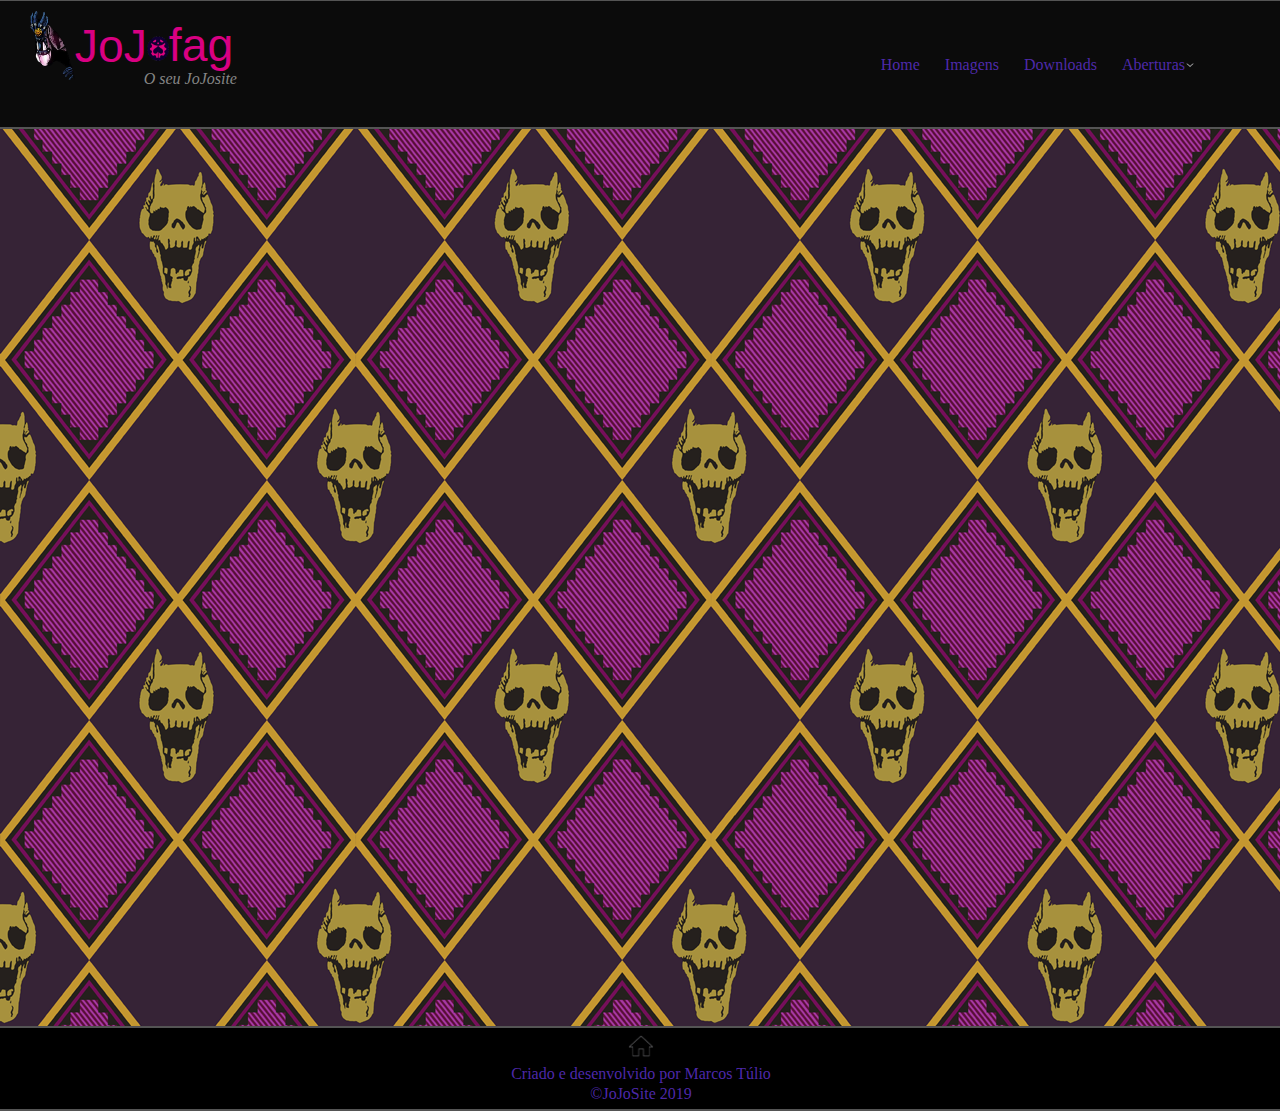
<file: index.html>
<!DOCTYPE html>
<html lang="pt-br">
  <head>
    <meta charset="utf-8">
    <title>JoJofag - O seu Jojosite</title>
    <link rel="stylesheet" href="estilo.css">
  </head>
  <body>
    <a name="home">s</a>
    <div id="menu">
      <img src="imagens/img3.png" id="logo">
      <span class="pa1">JoJ</span>
      <img src="imagens/img4.png" class="letra">
      <span class="rest">fag</span>
      <span class="cont">O seu JoJosite</span>
      <div id="link">
        <ul>
          <li><a class="bon" href="index.html">Home</a></li>
          <li><a class="bon" href="imagem.html">Imagens</a></li>
          <li><a class="bon" href="download.html">Downloads</a></li>
          <li><a class="bon" href="abertura.html">Aberturas<img src="imagens/seta.png" height="10px"/></a>
            <ul>
              <li><a href="season1&2.html">Season 1 & 2</a></li>
              <li><a href="season3.html">Season 3</a></li>
              <li><a href="season4.html">Season 4</a></li>
              <li><a href="season5.html">Season 5</a></li>
            </ul>
          </li>
        </ul>
      </div>
    </div>
    <div id="final3">
        <center><a href="#home"><img src="imagens/home.png" width="2%" /></a></center>
        <center>Criado e desenvolvido por Marcos Túlio</center>
        <center>©JoJoSite 2019</center>
    </div>
  </body>
</html>
</file>
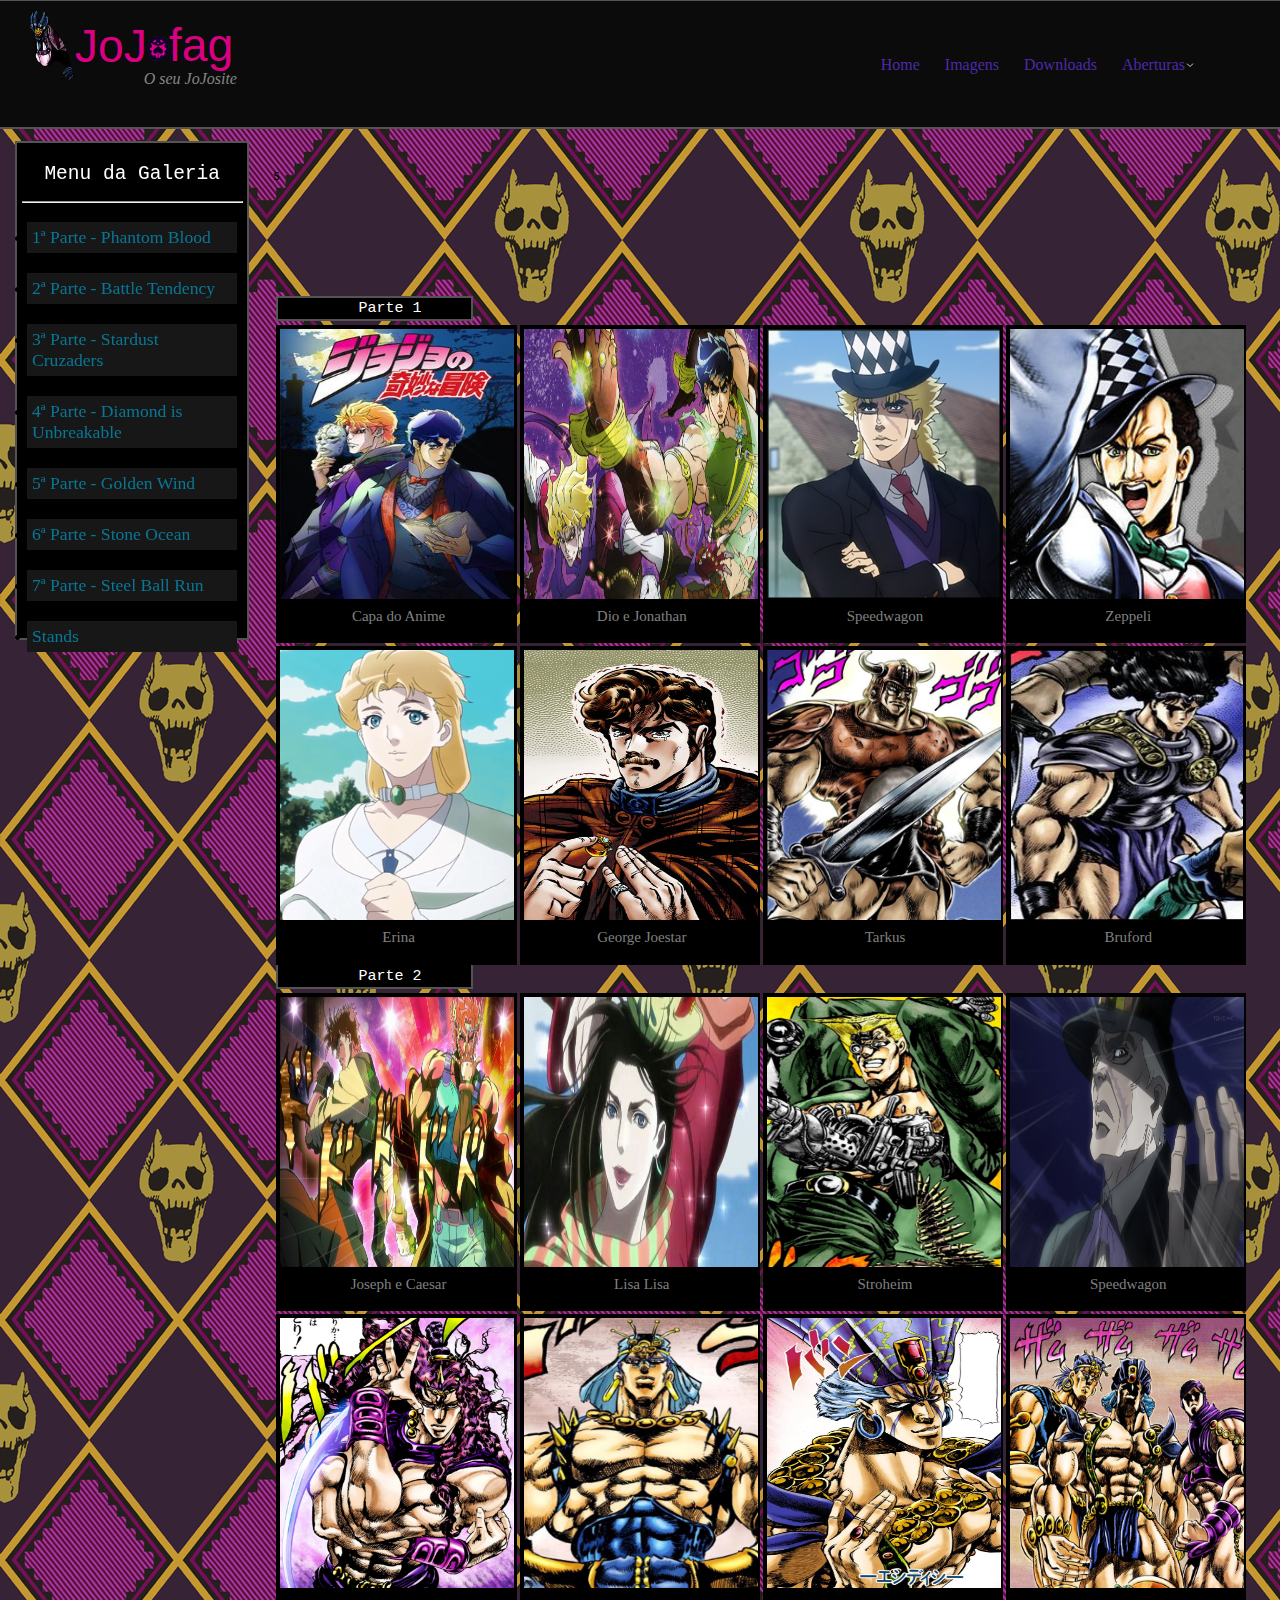
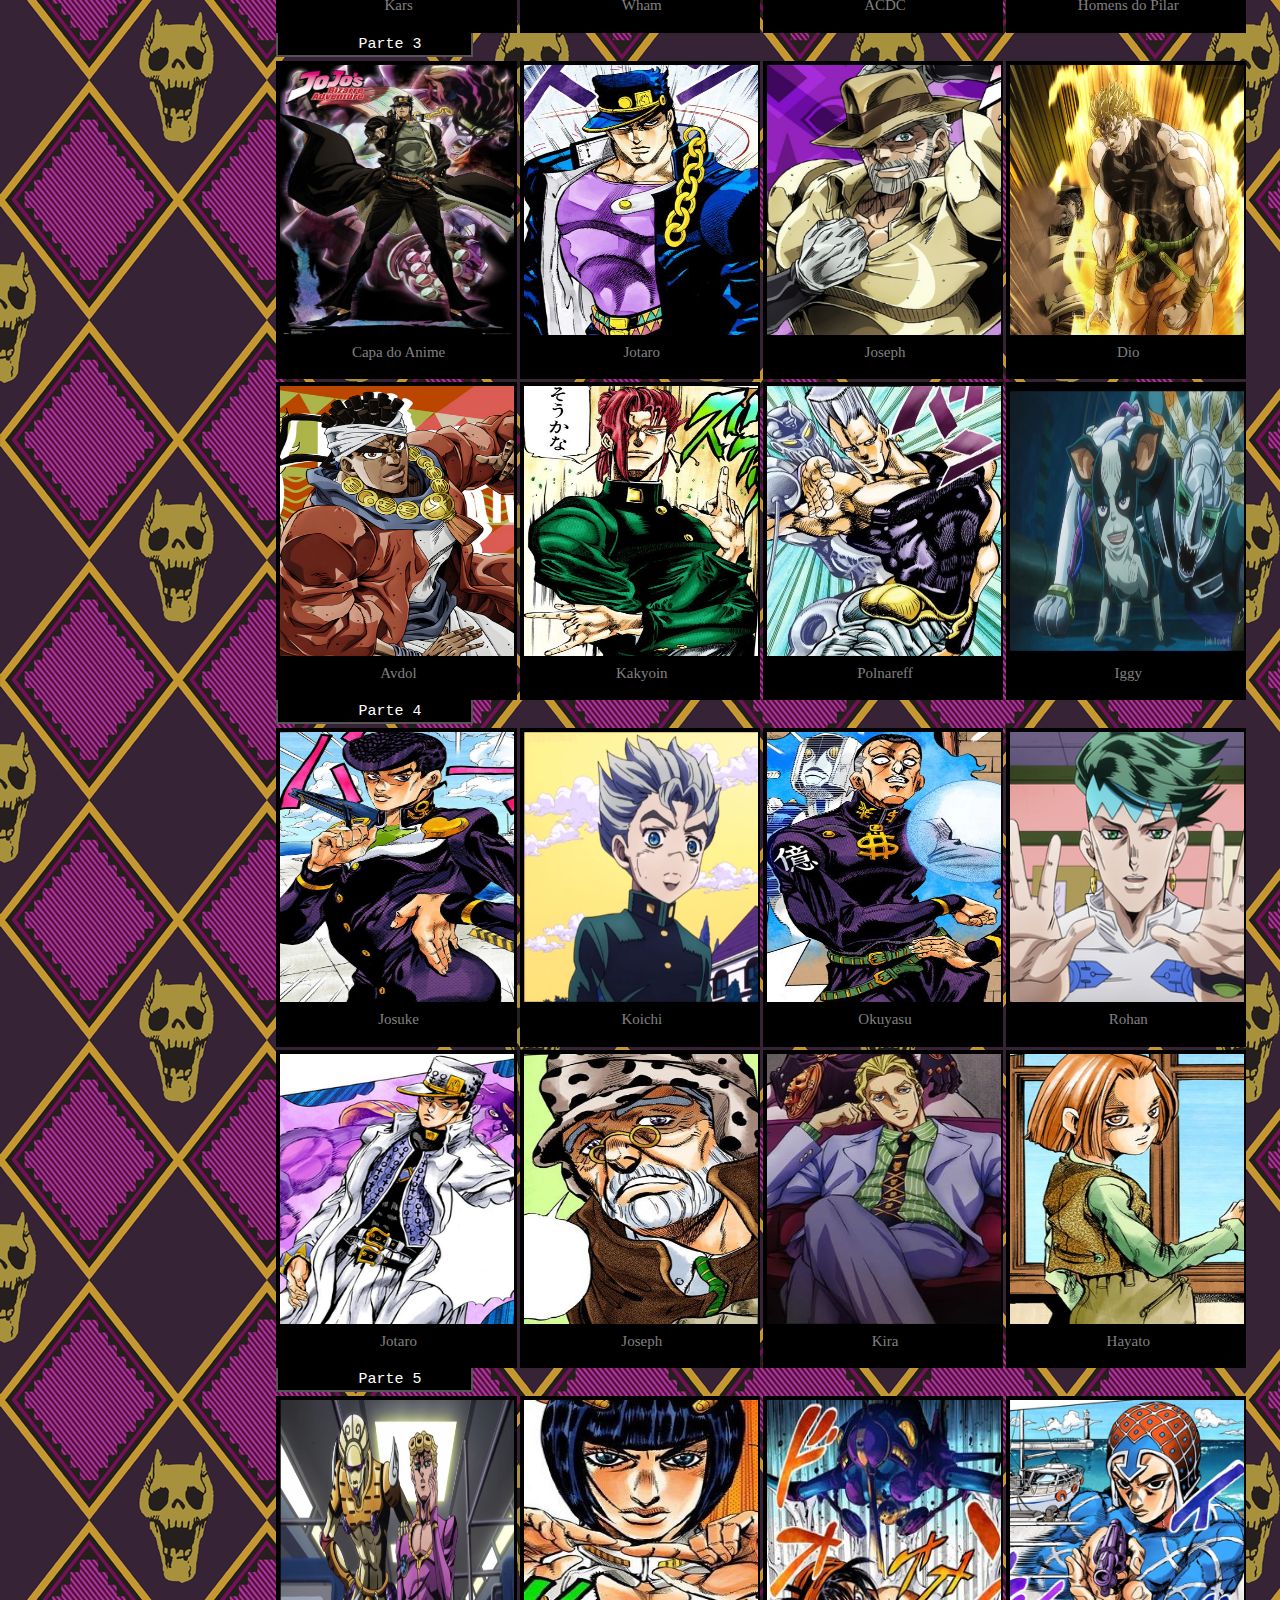
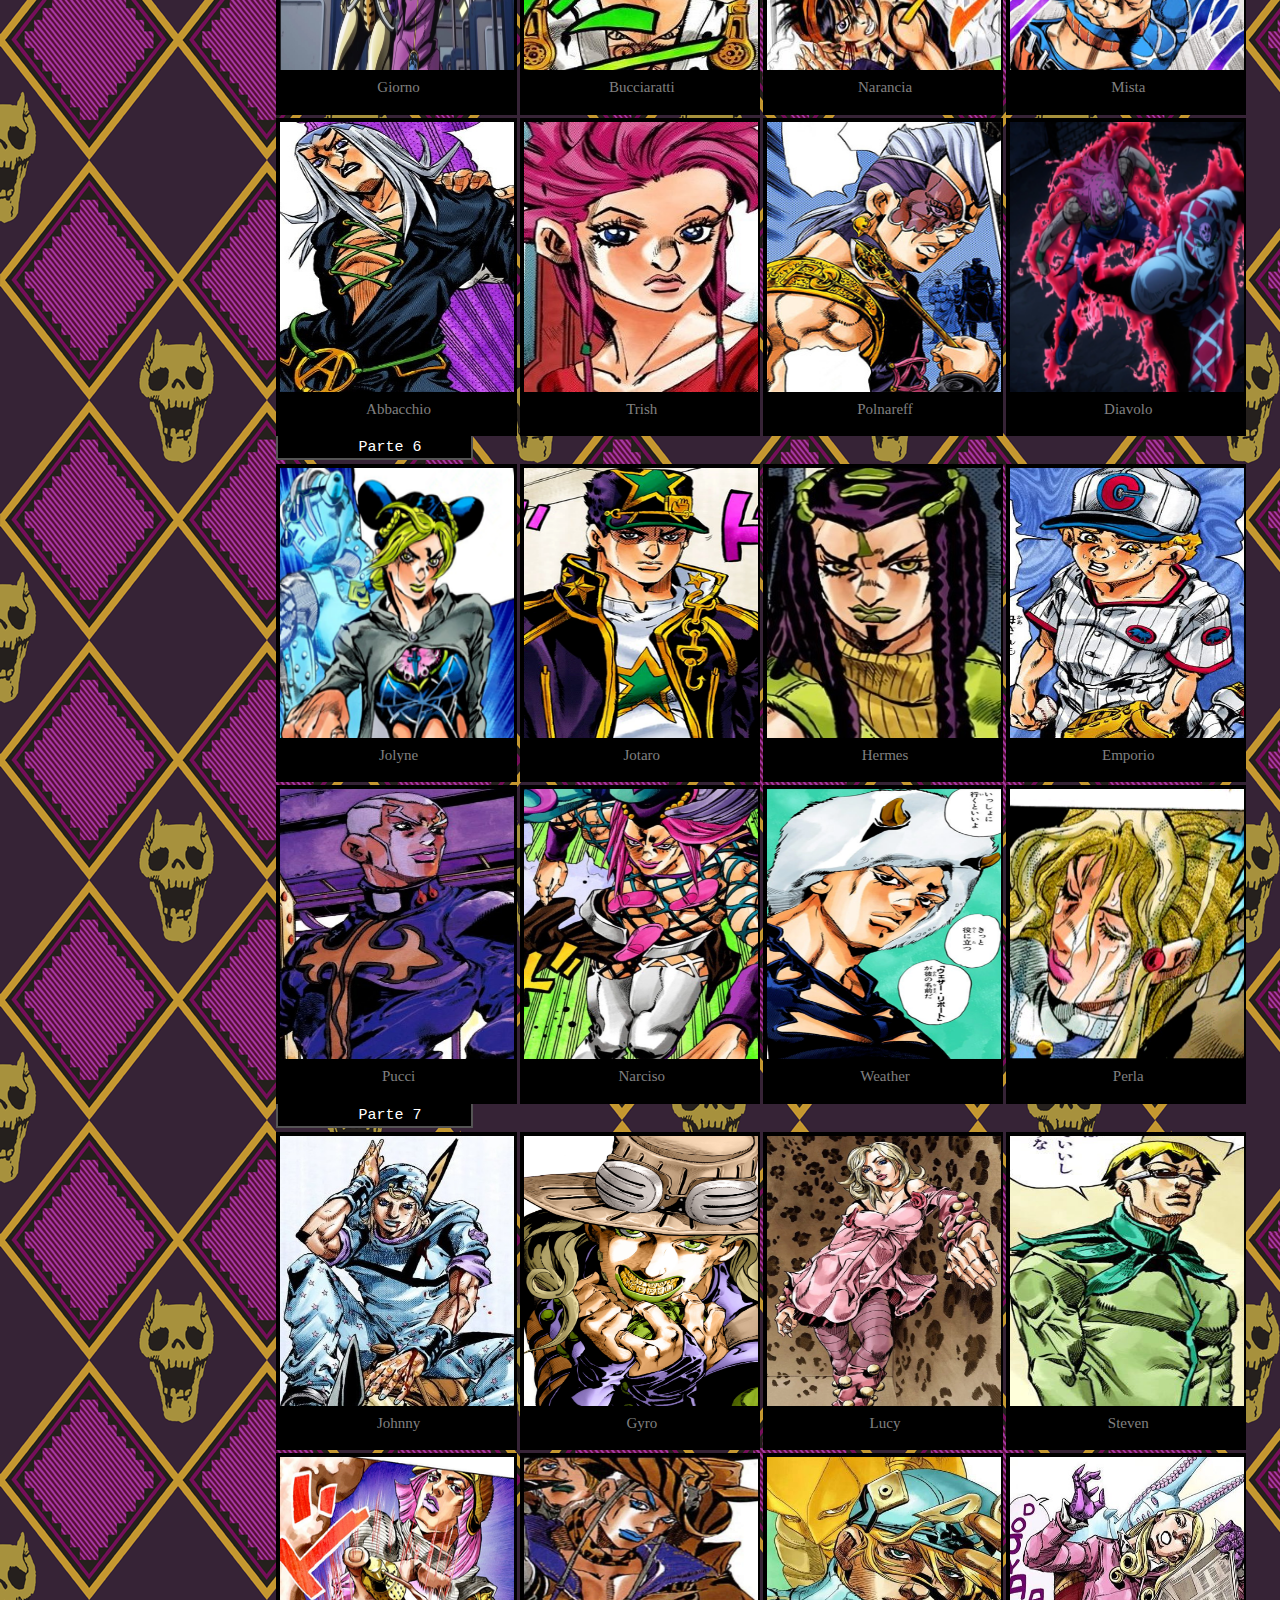
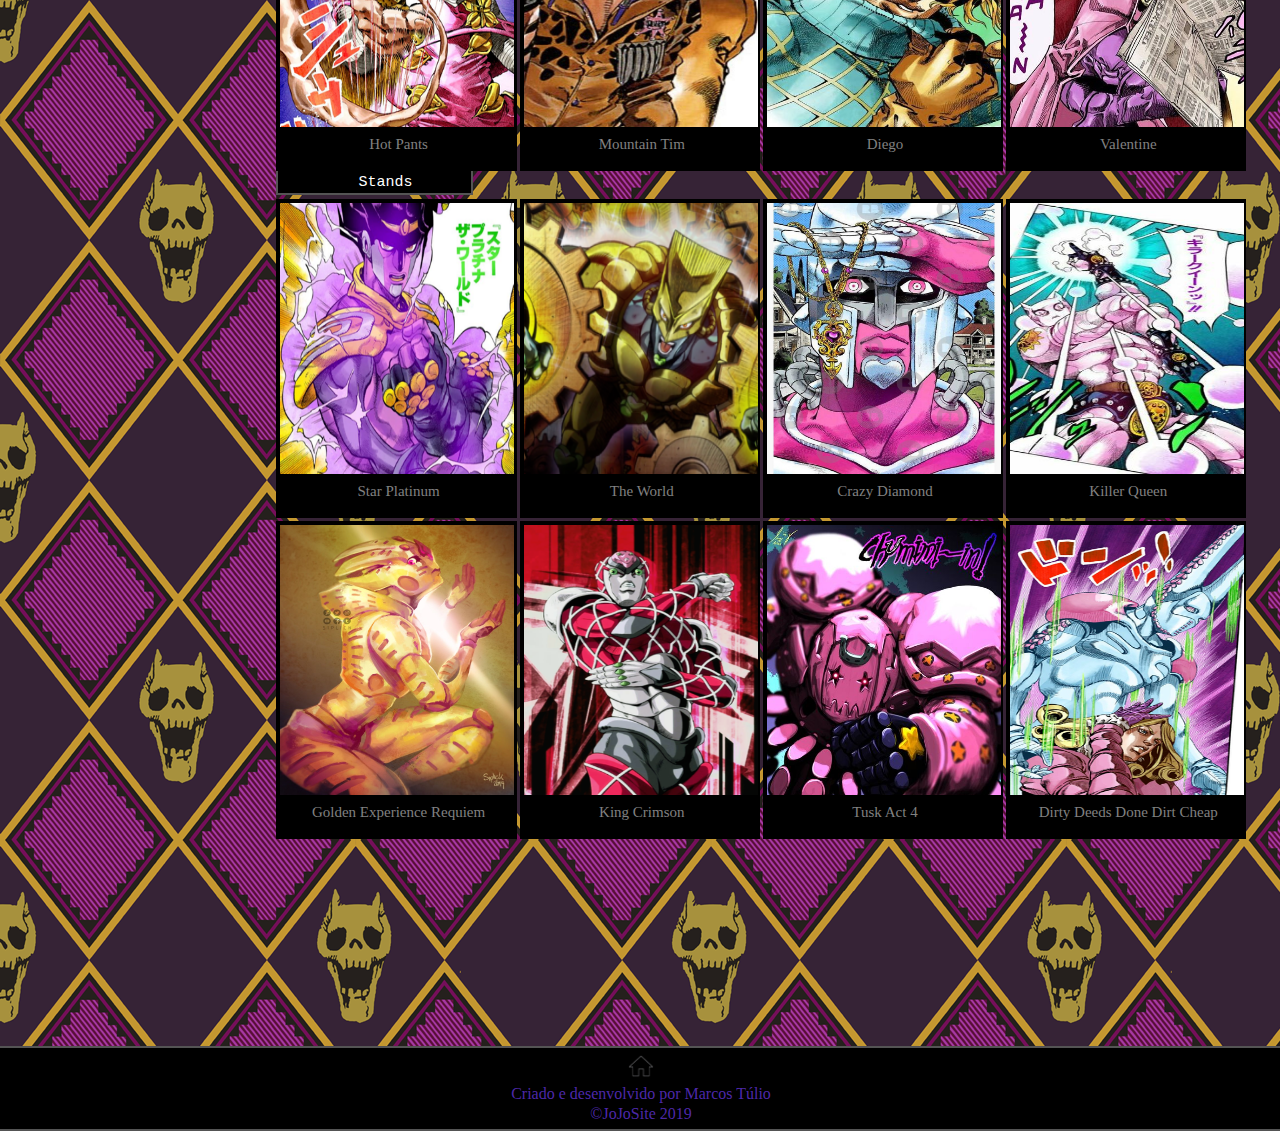
<file: imagem.html>
<!DOCTYPE html>
<html lang="pt-br">
  <head>
    <meta charset="utf-8">
    <title>Galeria de Imagens - Jojofag</title>
    <link rel="stylesheet" href="estilo.css">
  </head>
  <body>
    <a name="home">s</a>
    <div id="menu">
      <img src="imagens/img3.png" id="logo">
      <span class="pa1">JoJ</span>
      <img src="imagens/img4.png" class="letra">
      <span class="rest">fag</span>
      <span class="cont">O seu JoJosite</span>
      <div id="link">
        <ul>
        <li><a class="bon" href="index.html">Home</a></li>
        <li><a class="bon" href="imagem.html">Imagens</a></li>
        <li><a class="bon" href="download.html">Downloads</a></li>
        <li><a class="bon" href="abertura.html">Aberturas<img src="imagens/seta.png" height="10px"/></a>
          <ul>
              <li><a href="season1&2.html">Season 1 & 2</a></li>
              <li><a href="season3.html">Season 3</a></li>
              <li><a href="season4.html">Season 4</a></li>
              <li><a href="season5.html">Season 5</a></li>
            </ul>
          </li>
        </ul>
      </div>
    </div>
    <div id="opç">
      <div class="titulo"><span class="mg">Menu da Galeria</span></div>
      <hr class="bar" />
      <ul>
        <div class="an1"><li><a href="#sea1">1ª Parte - Phantom Blood</a></li></div>
        <br />
        <div class="an"><li><a href="#sea2">2ª Parte - Battle Tendency</a></li></div>
        <br />
        <div class="an"><li><a href="#sea3">3ª Parte - Stardust Cruzaders</a></li></div>
        <br />
        <div class="an"><li><a href="#sea4">4ª Parte - Diamond is Unbreakable</a></li></div>
        <br />
        <div class="an"><li><a href="#sea5">5ª Parte - Golden Wind</a></li></div>
        <br />
        <div class="an"><li><a href="#sea6">6ª Parte - Stone Ocean</a></li></div>
        <br />
        <div class="an"><li><a href="#sea7">7ª Parte - Steel Ball Run</a></li></div>
        <br />
        <div class="an"><li><a href="#stand">Stands</a></li></div>
      </ul>
    </div>
    <div id="galeria">
      <a name="sea1">s</a><br><br><br><br><br><br><br>
      <p class="tg1">Parte 1</p>
      <div class="img"><img src="imagens/img5.jpg" width="99%" height="87%"> <p class="exp">Capa do Anime</p></div>
      <div class="img"><img src="imagens/img6.png" width="99%" height="87%"> <p class="exp">Dio e Jonathan</p></div>
      <div class="img"><img src="imagens/img7.png" width="99%" height="87%"> <p class="exp">Speedwagon</p></div>
      <div class="img"><img src="imagens/img8.jpg" width="99%" height="87%"> <p class="exp">Zeppeli</p></a></div>
      <div class="img"><img src="imagens/img9.png" width="99%" height="87%"> <p class="exp">Erina</p></div>
      <div class="img"><img src="imagens/img10.png" width="99%" height="87%"> <p class="exp">George Joestar</p></div>
      <div class="img"><img src="imagens/img11.png" width="99%" height="87%"> <p class="exp">Tarkus</p></div>
      <div class="img"><img src="imagens/img12.jpg" width="99%" height="87%"> <p class="exp">Bruford</p></div>
      <br />
      <a name="sea2"></a>
      <p class="tg2">Parte 2</p>
      <div class="img"><img src="imagens/img13.jpg" width="99%" height="87%"> <p class="exp">Joseph e Caesar</p></div>
      <div class="img"><img src="imagens/img14.jpg" width="99%" height="87%"> <p class="exp">Lisa Lisa</p></div>
      <div class="img"><img src="imagens/img15.png" width="99%" height="87%"> <p class="exp">Stroheim</p></div>
      <div class="img"><img src="imagens/img16.jpg" width="99%" height="87%"> <p class="exp">Speedwagon</p></div>
      <div class="img"><img src="imagens/img17.png" width="99%" height="87%"> <p class="exp">Kars</p></div>
      <div class="img"><img src="imagens/img18.jpg" width="99%" height="87%"> <p class="exp">Wham</p></div>
      <div class="img"><img src="imagens/img19.png" width="99%" height="87%"> <p class="exp">ACDC</p></div>
      <div class="img"><img src="imagens/img20.png" width="99%" height="87%"> <p class="exp">Homens do Pilar</p></div>
      <br />
      <p class="tg2">Parte 3</p><a name="sea3">
      <div class="img"><img src="imagens/img21.jpg" width="99%" height="87%"> <p class="exp">Capa do Anime</p></div>
      <div class="img"><img src="imagens/img22.png" width="99%" height="87%"> <p class="exp">Jotaro</p></div>
      <div class="img"><img src="imagens/img23.png" width="99%" height="87%"> <p class="exp">Joseph</p></div>
      <div class="img"><img src="imagens/img24.jpg" width="99%" height="87%"> <p class="exp">Dio</p></div>
      <div class="img"><img src="imagens/img25.png" width="99%" height="87%"> <p class="exp">Avdol</p></div>
      <div class="img"><img src="imagens/img26.png" width="99%" height="87%"> <p class="exp">Kakyoin</p></div>
      <div class="img"><img src="imagens/img27.jpg" width="99%" height="87%"> <p class="exp">Polnareff</p></div>
      <div class="img"><img src="imagens/img28.jpg" width="99%" height="87%"> <p class="exp">Iggy</p></div>
      </a>
      <p class="tg3">Parte 4</p><a name="sea4">
      <div class="img"><img src="imagens/img29.png" width="99%" height="87%"> <p class="exp">Josuke</p></div>
      <div class="img"><img src="imagens/img30.jpg" width="99%" height="87%"> <p class="exp">Koichi</p></div>
      <div class="img"><img src="imagens/img31.png" width="99%" height="87%"> <p class="exp">Okuyasu</p></div>
      <div class="img"><img src="imagens/img32.png" width="99%" height="87%"> <p class="exp">Rohan</p></div>
      <div class="img"><img src="imagens/img33.png" width="99%" height="87%"> <p class="exp">Jotaro</p></div>
      <div class="img"><img src="imagens/img34.png" width="99%" height="87%"> <p class="exp">Joseph</p></div>
      <div class="img"><img src="imagens/img35.jpg" width="99%" height="87%"> <p class="exp">Kira</p></div>
      <div class="img"><img src="imagens/img36.png" width="99%" height="87%"> <p class="exp">Hayato</p></div>
      </a>
      <p class="tg3">Parte 5</p><a name="sea5">
      <div class="img"><img src="imagens/img37.jpg" width="99%" height="87%"> <p class="exp">Giorno</p></div>
      <div class="img"><img src="imagens/img38.jpg" width="99%" height="87%"> <p class="exp">Bucciaratti</p></div>
      <div class="img"><img src="imagens/img39.jpg" width="99%" height="87%"> <p class="exp">Narancia</p></div>
      <div class="img"><img src="imagens/img40.png" width="99%" height="87%"> <p class="exp">Mista</p></div>
      <div class="img"><img src="imagens/img41.png" width="99%" height="87%"> <p class="exp">Abbacchio</p></div>
      <div class="img"><img src="imagens/img42.jpg" width="99%" height="87%"> <p class="exp">Trish</p></div>
      <div class="img"><img src="imagens/img43.jpg" width="99%" height="87%"> <p class="exp">Polnareff</p></div>
      <div class="img"><img src="imagens/img44.png" width="99%" height="87%"> <p class="exp">Diavolo</p></div>
      </a>
      <p class="tg3">Parte 6</p><a name="sea6">
      <div class="img"><img src="imagens/img45.png" width="99%" height="87%"> <p class="exp">Jolyne</p></div>
      <div class="img"><img src="imagens/img46.png" width="99%" height="87%"> <p class="exp">Jotaro</p></div>
      <div class="img"><img src="imagens/img47.jpg" width="99%" height="87%"> <p class="exp">Hermes</p></div>
      <div class="img"><img src="imagens/img48.png" width="99%" height="87%"> <p class="exp">Emporio</p></div>
      <div class="img"><img src="imagens/img49.png" width="99%" height="87%"> <p class="exp">Pucci</p></div>
      <div class="img"><img src="imagens/img50.jpg" width="99%" height="87%"> <p class="exp">Narciso</p></div>
      <div class="img"><img src="imagens/img51.png" width="99%" height="87%"> <p class="exp">Weather</p></div>
      <div class="img"><img src="imagens/img52.png" width="99%" height="87%"> <p class="exp">Perla</p></div>
      </a>
      <p class="tg3">Parte 7</p><a name="sea7">
      <div class="img"><img src="imagens/img53.jpg" width="99%" height="87%"> <p class="exp">Johnny</p></div>
      <div class="img"><img src="imagens/img54.jpg" width="99%" height="87%"> <p class="exp">Gyro</p></div>
      <div class="img"><img src="imagens/img55.png" width="99%" height="87%"> <p class="exp">Lucy</p></div>
      <div class="img"><img src="imagens/img56.png" width="99%" height="87%"> <p class="exp">Steven</p></div>
      <div class="img"><img src="imagens/img57.png" width="99%" height="87%"> <p class="exp">Hot Pants</p></div>
      <div class="img"><img src="imagens/img58.jpg" width="99%" height="87%"> <p class="exp">Mountain Tim</p></div>
      <div class="img"><img src="imagens/img59.jpg" width="99%" height="87%"> <p class="exp">Diego</p></div>
      <div class="img"><img src="imagens/img60.jpg" width="99%" height="87%"> <p class="exp">Valentine</p></div>
      </a>
      <p class="tg3">Stands</p><a name="stand">
      <div class="img"><img src="imagens/img61.png" width="99%" height="87%"> <p class="exp">Star Platinum</p></div>
      <div class="img"><img src="imagens/img62.png" width="99%" height="87%"> <p class="exp">The World</p></div>
      <div class="img"><img src="imagens/img63.jpg" width="99%" height="87%"> <p class="exp">Crazy Diamond</p></div>
      <div class="img"><img src="imagens/img64.jpg" width="99%" height="87%"> <p class="exp">Killer Queen</p></div>
      <div class="img"><img src="imagens/img65.jpg" width="99%" height="87%"> <p class="exp">Golden Experience Requiem</p></div>
      <div class="img"><img src="imagens/img66.png" width="99%" height="87%"> <p class="exp">King Crimson</p></div>
      <div class="img"><img src="imagens/img67.jpg" width="99%" height="87%"> <p class="exp">Tusk Act 4</p></div>
      <div class="img"><img src="imagens/img68.png" width="99%" height="87%"> <p class="exp">Dirty Deeds Done Dirt Cheap</p></div>
      </a>
    </div>
    <div id="final2">
        <center><a href="#home"><img src="imagens/home.png" width="2%" /></a></center>
        <center>Criado e desenvolvido por Marcos Túlio</center>
        <center>©JoJoSite 2019</center>
    </div>
  </body>
</html>







<!--
<a name="sea3"></a>
<a name="sea4"></a>
<a name="sea5"></a>
<a name="sea6"></a>
<a name="sea7"></a>
<a name="sea8"></a>
<a name="stand"></a>

width: 223px;
height: 200px;
-->
</file>
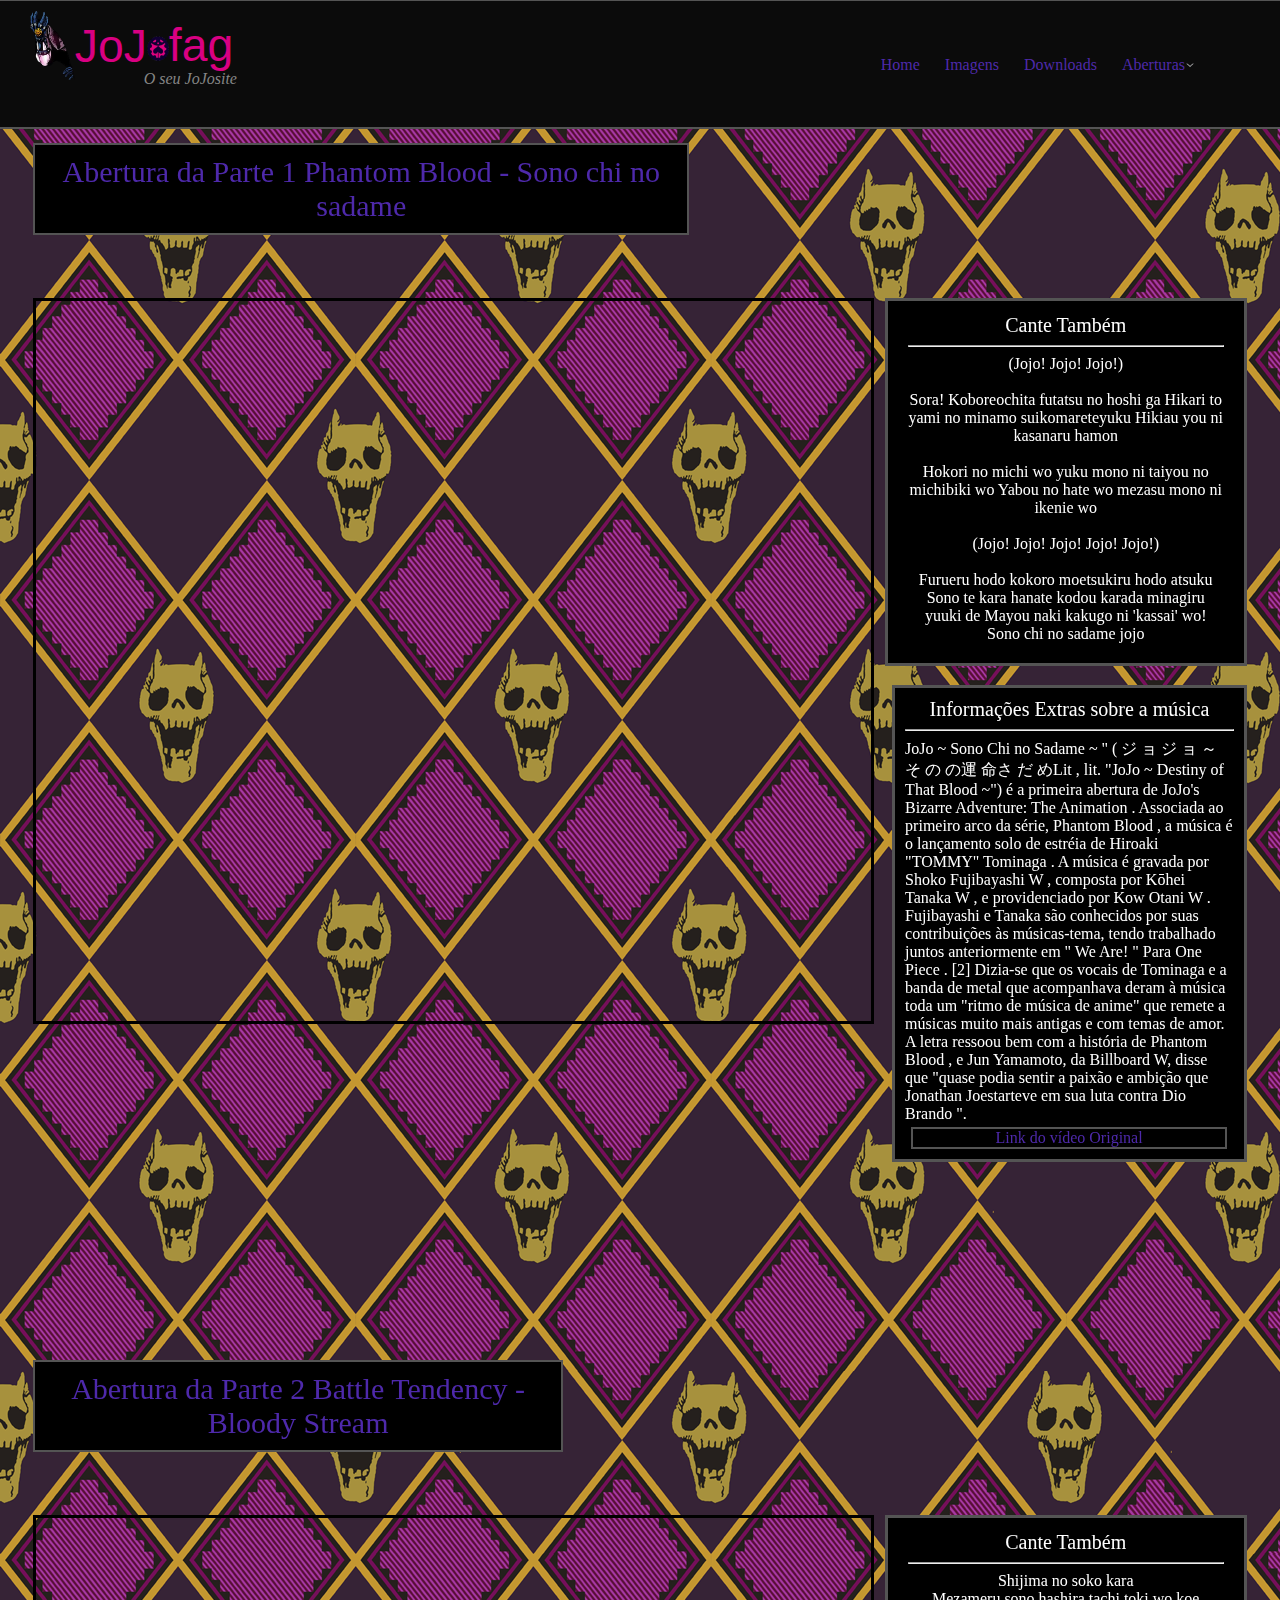
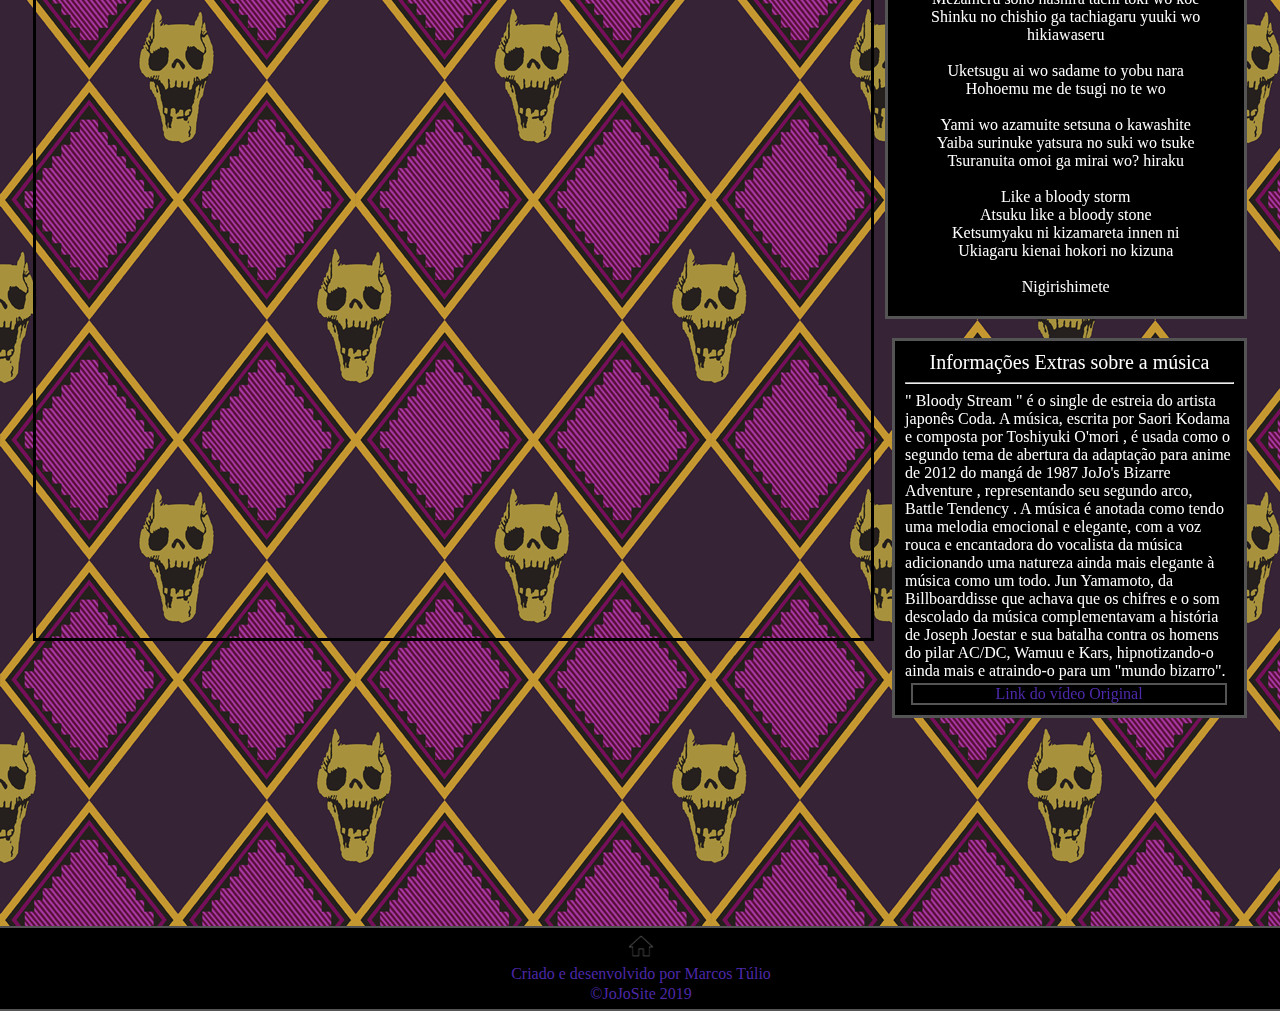
<file: season1&2.html>
<!DOCTYPE html>
<html lang="pt-br">
  <head>
    <meta charset="utf-8">
    <title>Aberturas da parte 1 e 2 - Jojofag</title>
    <link rel="stylesheet" href="estilo.css">
  </head>
  <body>
    <a name="home">s</a>
    <div id="menu">
      <img src="imagens/img3.png" id="logo">
      <span class="pa1">JoJ</span>
      <img src="imagens/img4.png" class="letra">
      <span class="rest">fag</span>
      <span class="cont">O seu JoJosite</span>
      <div id="link">
        <ul>
          <li><a class="bon" href="index.html">Home</a></li>
          <li><a class="bon" href="imagem.html">Imagens</a></li>
          <li><a class="bon" href="download.html">Downloads</a></li>
          <li><a class="bon" href="abertura.html">Aberturas<img src="imagens/seta.png" height="10px"/></a>
            <ul>
              <li><a href="season1&2.html">Season 1 & 2</a></li>
              <li><a href="season3.html">Season 3</a></li>
              <li><a href="season4.html">Season 4</a></li>
              <li><a href="season5.html">Season 5</a></li>
            </ul>
          </li>
        </ul>
      </div>
    </div>
    <br /><br /><br /><br />
    <div id="titlevid">Abertura da Parte 1 Phantom Blood - Sono chi no sadame</div>
    <iframe id="video1" width="66%" height="720" src="https://www.youtube.com/embed/m_vux8N4dy4" frameborder="0" allow="accelerometer; autoplay; encrypted-media; gyroscope; picture-in-picture" allowfullscreen></iframe>
    <div id="letra1">
      <center class="sing1">Cante Também</center>
      <hr />
      <center>(Jojo! Jojo! Jojo!)<br /><br />

        Sora! Koboreochita futatsu no hoshi ga
        Hikari to yami no minamo suikomareteyuku
        Hikiau you ni kasanaru hamon<br /><br />
        
        Hokori no michi wo yuku mono ni taiyou no michibiki wo
        Yabou no hate wo mezasu mono ni ikenie wo<br /><br />
        
        (Jojo! Jojo! Jojo! Jojo! Jojo!)<br /><br />
        
        Furueru hodo kokoro moetsukiru hodo atsuku
        Sono te kara hanate kodou karada minagiru yuuki de
        Mayou naki kakugo ni 'kassai' wo!
        Sono chi no sadame jojo</center>
      </div>
    <div id="desc1">
      <center class="sing">Informações Extras sobre a música</center>
      <hr />
        JoJo ~ Sono Chi no Sadame ~ " ( ジ ョ ジ ョ ～ そ の の運 命さ だ めLit , lit. "JoJo ~ Destiny of That Blood ~") é a primeira abertura de JoJo's Bizarre Adventure: The Animation . Associada ao primeiro arco da série, Phantom Blood , a música é o lançamento solo de estréia de Hiroaki "TOMMY" Tominaga .
        A música é gravada por Shoko Fujibayashi W , composta por Kōhei Tanaka W , e providenciado por Kow Otani W . Fujibayashi e Tanaka são conhecidos por suas contribuições às músicas-tema, tendo trabalhado juntos anteriormente em " We Are! " Para One Piece . [2] Dizia-se que os vocais de Tominaga e a banda de metal que acompanhava deram à música toda um "ritmo de música de anime" que remete a músicas muito mais antigas e com temas de amor. A letra ressoou bem com a história de Phantom Blood , e Jun Yamamoto, da Billboard W, disse que "quase podia sentir a paixão e ambição que Jonathan Joestarteve em sua luta contra Dio Brando ".
        <br />
        <div id="linkvid">
          <a href="https://www.youtube.com/watch?v=m_vux8N4dy4">Link do vídeo Original</a>
        </div>
      </div>
    <br style="clear: both;" /><br style="clear: both;"/><br style="clear: both;"/><br style="clear: both;"/><br style="clear: both;" /><br style="clear: both;"/><br style="clear: both;"/><br style="clear: both;"/><br style="clear: both;" /><br style="clear: both;"/><br style="clear: both;"/><br style="clear: both;"/>
    <div id="titlevid2">Abertura da Parte 2 Battle Tendency - Bloody Stream</div>
    <iframe id="video2"width="66%" height="720" src="https://www.youtube.com/embed/6wDSFQFKSo0" frameborder="0" allow="accelerometer; autoplay; encrypted-media; gyroscope; picture-in-picture" allowfullscreen></iframe>
    <div id="letra1">
        <center class="sing1">Cante Também</center>
        <hr />
        <center>Shijima no soko kara<br />
        Mezameru sono hashira tachi toki wo koe<br />
        Shinku no chishio ga tachiagaru yuuki wo hikiawaseru<br /><br />

        Uketsugu ai wo sadame to yobu nara<br />
        Hohoemu me de tsugi no te wo<br /><br />

        Yami wo azamuite setsuna o kawashite<br />
        Yaiba surinuke yatsura no suki wo tsuke<br />
        Tsuranuita omoi ga mirai wo? hiraku<br /><br />

        Like a bloody storm<br />
        Atsuku like a bloody stone<br />
        Ketsumyaku ni kizamareta innen ni<br />
        Ukiagaru kienai hokori no kizuna<br /><br />

        Nigirishimete</center>
        </div>
      <div id="desc1">
        <center class="sing">Informações Extras sobre a música</center>
        <hr />
        " Bloody Stream " é o single de estreia do artista japonês Coda. A música, escrita por Saori Kodama e composta por Toshiyuki O'mori , é usada como o segundo tema de abertura da adaptação para anime de 2012 do mangá de 1987 JoJo's Bizarre Adventure , representando seu segundo arco, Battle Tendency . A música é anotada como tendo uma melodia emocional e elegante, com a voz rouca e encantadora do vocalista da música adicionando uma natureza ainda mais elegante à música como um todo. Jun Yamamoto, da Billboarddisse que achava que os chifres e o som descolado da música complementavam a história de Joseph Joestar e sua batalha contra os homens do pilar AC/DC, Wamuu e Kars, hipnotizando-o ainda mais e atraindo-o para um "mundo bizarro".
        <br />
        <div id="linkvid">
          <a href="https://www.youtube.com/watch?v=6wDSFQFKSo0">Link do vídeo Original</a>
        </div>
      </div>
      <br style="clear: both;" /><br style="clear: both;"/><br style="clear: both;"/><br style="clear: both;"/><br style="clear: both;" /><br style="clear: both;"/><br style="clear: both;"/><br style="clear: both;"/><br style="clear: both;" /><br style="clear: both;"/><br style="clear: both;"/><br style="clear: both;"/>
      <div id="final1">
          <center><a href="#home"><img src="imagens/home.png" width="2%" /></a></center>
          <center>Criado e desenvolvido por Marcos Túlio</center>
          <center>©JoJoSite 2019</center>
      </div>
  </body>
</html>
</file>
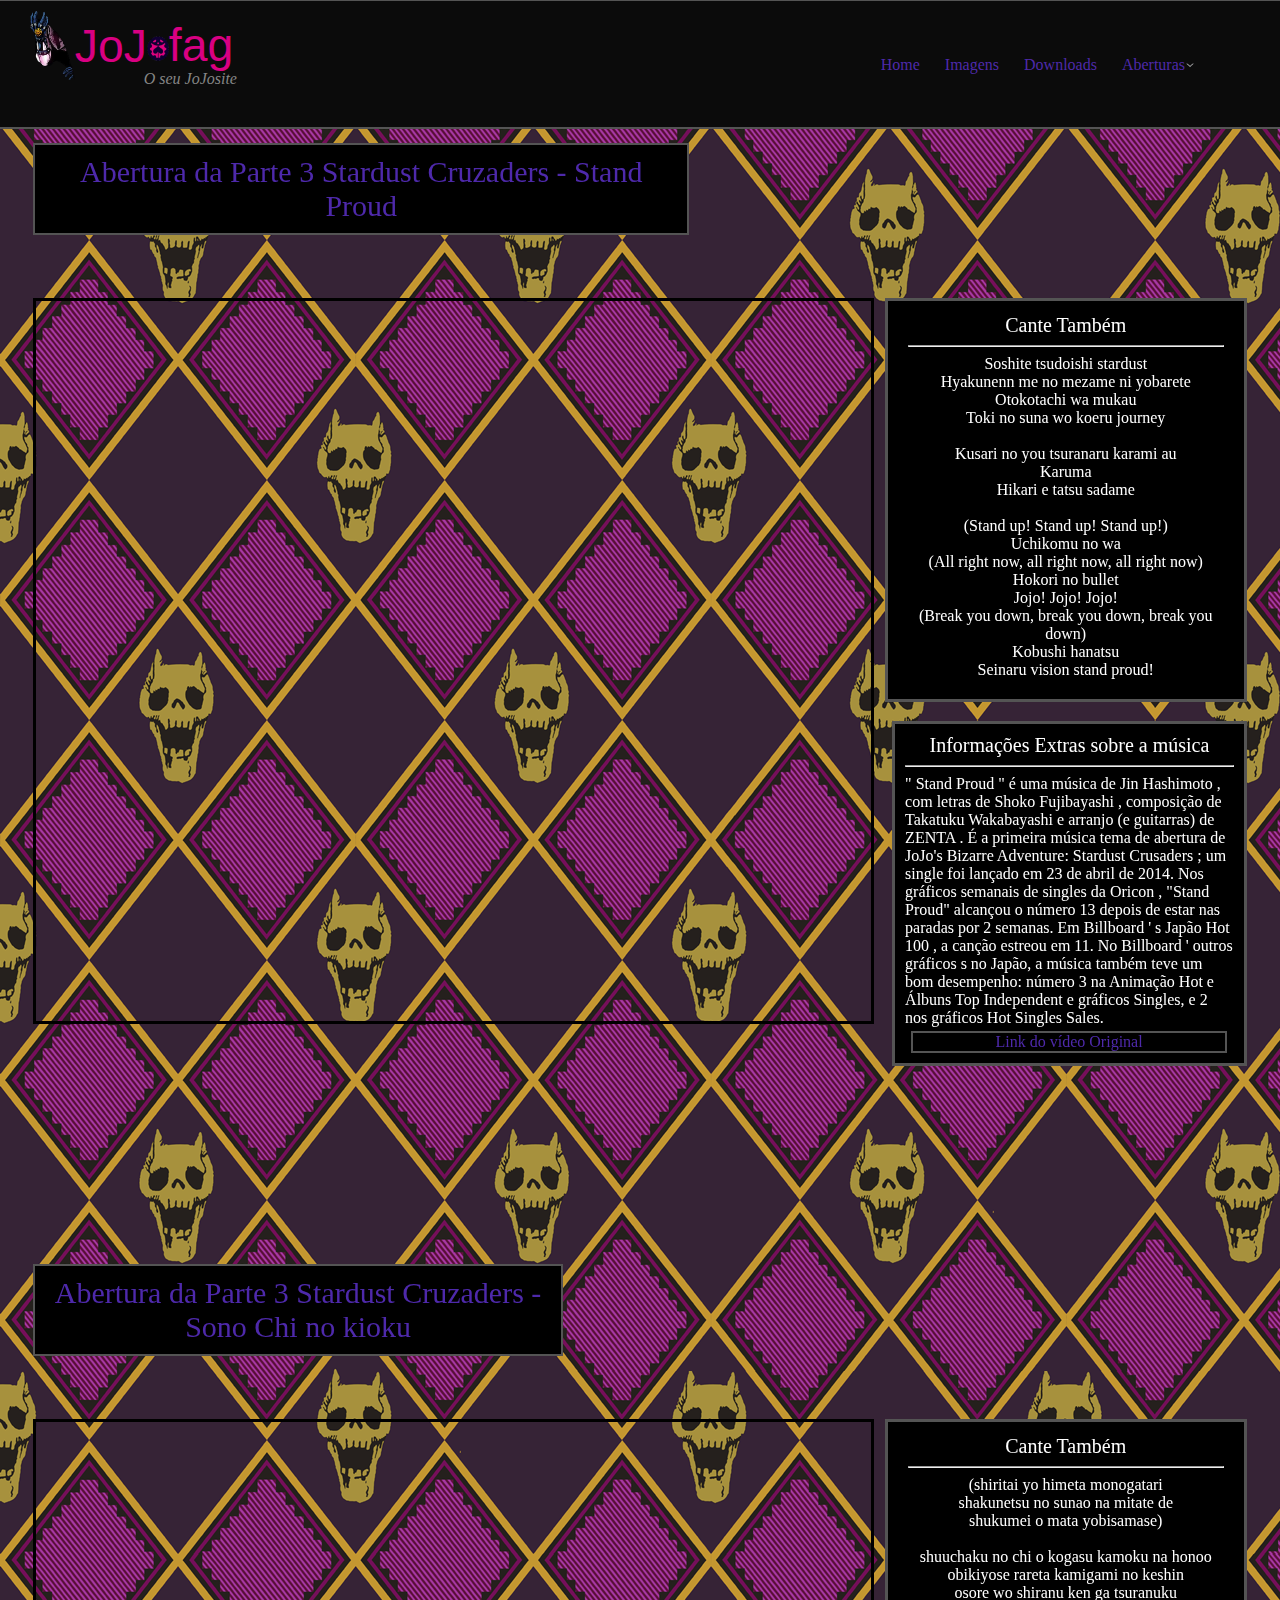
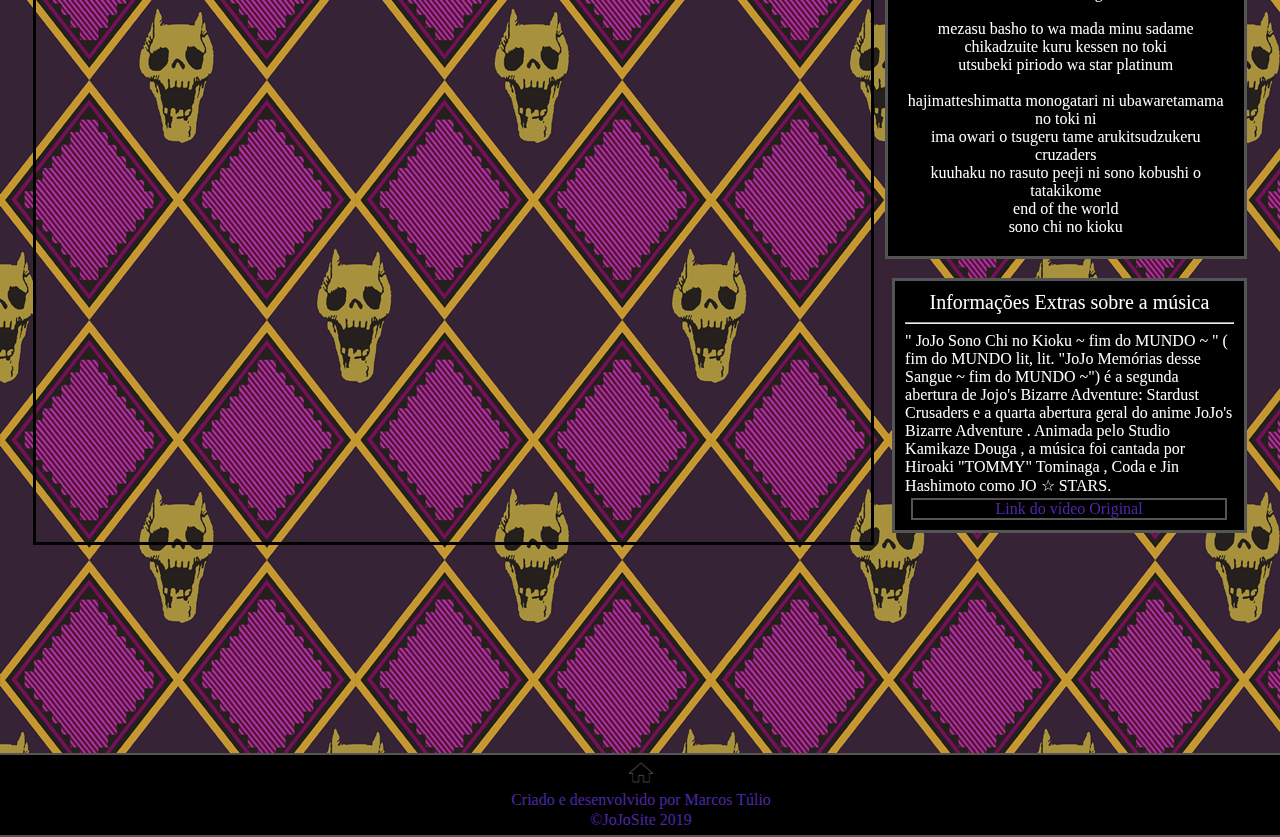
<file: season3.html>
<!DOCTYPE html>
<html lang="pt-br">
  <head>
    <meta charset="utf-8">
    <title>Aberturas da parte 3 - Jojofag</title>
    <link rel="stylesheet" href="estilo.css">
  </head>
  <body>
    <a name="home">s</a>
    <div id="menu">
      <img src="imagens/img3.png" id="logo">
      <span class="pa1">JoJ</span>
      <img src="imagens/img4.png" class="letra">
      <span class="rest">fag</span>
      <span class="cont">O seu JoJosite</span>
      <div id="link">
        <ul>
          <li><a class="bon" href="index.html">Home</a></li>
          <li><a class="bon" href="imagem.html">Imagens</a></li>
          <li><a class="bon" href="download.html">Downloads</a></li>
          <li><a class="bon" href="abertura.html">Aberturas<img src="imagens/seta.png" height="10px"/></a>
            <ul>
              <li><a href="season1&2.html">Season 1 & 2</a></li>
              <li><a href="season3.html">Season 3</a></li>
              <li><a href="season4.html">Season 4</a></li>
              <li><a href="season5.html">Season 5</a></li>
            </ul>
          </li>
        </ul>
      </div>
    </div>
    <br /><br /><br /><br />
    <div id="titlevid">Abertura da Parte 3 Stardust Cruzaders - Stand Proud</div>
    <iframe id="video1" width="66%" height="720" src="https://www.youtube.com/embed/dxmaTmLTWoU" frameborder="0" allow="accelerometer; autoplay; encrypted-media; gyroscope; picture-in-picture" allowfullscreen></iframe>
    <div id="letra1">
      <center class="sing1">Cante Também</center>
      <hr />
      <center>Soshite tsudoishi stardust<br />
        Hyakunenn me no mezame ni yobarete<br />
        Otokotachi wa mukau<br />
        Toki no suna wo koeru journey<br /><br />

        Kusari no you tsuranaru karami au<br />
        Karuma<br />
        Hikari e tatsu sadame<br /><br />

        (Stand up! Stand up! Stand up!)<br />
        Uchikomu no wa<br />
        (All right now, all right now, all right now)<br />
        Hokori no bullet<br />
        Jojo! Jojo! Jojo!<br />
        (Break you down, break you down, break you down)<br />
        Kobushi hanatsu<br />
        Seinaru vision stand proud!</center>
      </div>
    <div id="desc1">
      <center class="sing">Informações Extras sobre a música</center>
      <hr />
      " Stand Proud " é uma música de Jin Hashimoto , com letras de Shoko Fujibayashi , composição de Takatuku Wakabayashi e arranjo (e guitarras) de ZENTA . É a primeira música tema de abertura de JoJo's Bizarre Adventure: Stardust Crusaders ; um single foi lançado em 23 de abril de 2014. Nos gráficos semanais de singles da Oricon , "Stand Proud" alcançou o número 13 depois de estar nas paradas por 2 semanas. Em Billboard ' s Japão Hot 100 , a canção estreou em 11. No Billboard ' outros gráficos s no Japão, a música também teve um bom desempenho: número 3 na Animação Hot e Álbuns Top Independent e gráficos Singles, e 2 nos gráficos Hot Singles Sales.
      <br />
      <div id="linkvid">
        <a href="https://www.youtube.com/watch?v=dxmaTmLTWoU">Link do vídeo Original</a>
      </div>
    </div>
    <br style="clear: both;" /><br style="clear: both;"/><br style="clear: both;"/><br style="clear: both;"/><br style="clear: both;" /><br style="clear: both;"/><br style="clear: both;"/><br style="clear: both;"/><br style="clear: both;" /><br style="clear: both;"/><br style="clear: both;"/><br style="clear: both;"/>
    <div id="titlevid2">Abertura da Parte 3 Stardust Cruzaders - Sono Chi no kioku</div>
    <iframe id="video2" width="66%" height="720" src="https://www.youtube.com/embed/ZhoqRFOiOwo" frameborder="0" allow="accelerometer; autoplay; encrypted-media; gyroscope; picture-in-picture" allowfullscreen></iframe>
    <div id="letra1">
        <center class="sing1">Cante Também</center>
        <hr />
        <center>(shiritai yo himeta monogatari<br />
        shakunetsu no sunao na mitate de<br />
        shukumei o mata yobisamase)<br /><br />

        shuuchaku no chi o kogasu kamoku na honoo<br />
        obikiyose rareta kamigami no keshin<br />
        osore wo shiranu ken ga tsuranuku<br /><br />

        mezasu basho to wa mada minu sadame<br />
        chikadzuite kuru kessen no toki<br />
        utsubeki piriodo wa star platinum<br /><br />

        hajimatteshimatta monogatari ni ubawaretamama no toki ni<br />
        ima owari o tsugeru tame arukitsudzukeru cruzaders<br />
        kuuhaku no rasuto peeji ni sono kobushi o tatakikome<br />
        end of the world <br />
        sono chi no kioku</center>
        </div>
      <div id="desc1">
        <center class="sing">Informações Extras sobre a música</center>
        <hr />
        " JoJo Sono Chi no Kioku ~ fim do MUNDO ~ " ( fim do MUNDO lit, lit. "JoJo Memórias desse Sangue ~ fim do MUNDO ~") é a segunda abertura de Jojo's Bizarre Adventure: Stardust Crusaders e a quarta abertura geral do anime JoJo's Bizarre Adventure . Animada pelo Studio Kamikaze Douga , a música foi cantada por Hiroaki "TOMMY" Tominaga , Coda e Jin Hashimoto como JO ☆ STARS.
        <br />
        <div id="linkvid">
          <a href="https://www.youtube.com/watch?v=ZhoqRFOiOwo">Link do vídeo Original</a>
        </div>
      </div>
      <br style="clear: both;" /><br style="clear: both;"/><br style="clear: both;"/><br style="clear: both;"/><br style="clear: both;" /><br style="clear: both;"/><br style="clear: both;"/><br style="clear: both;"/><br style="clear: both;" /><br style="clear: both;"/><br style="clear: both;"/><br style="clear: both;"/>
      <div id="final1">
          <center><a href="#home"><img src="imagens/home.png" width="2%" /></a></center>
          <center>Criado e desenvolvido por Marcos Túlio</center>
          <center>©JoJoSite 2019</center>
      </div>
  </body>
</html>
</file>
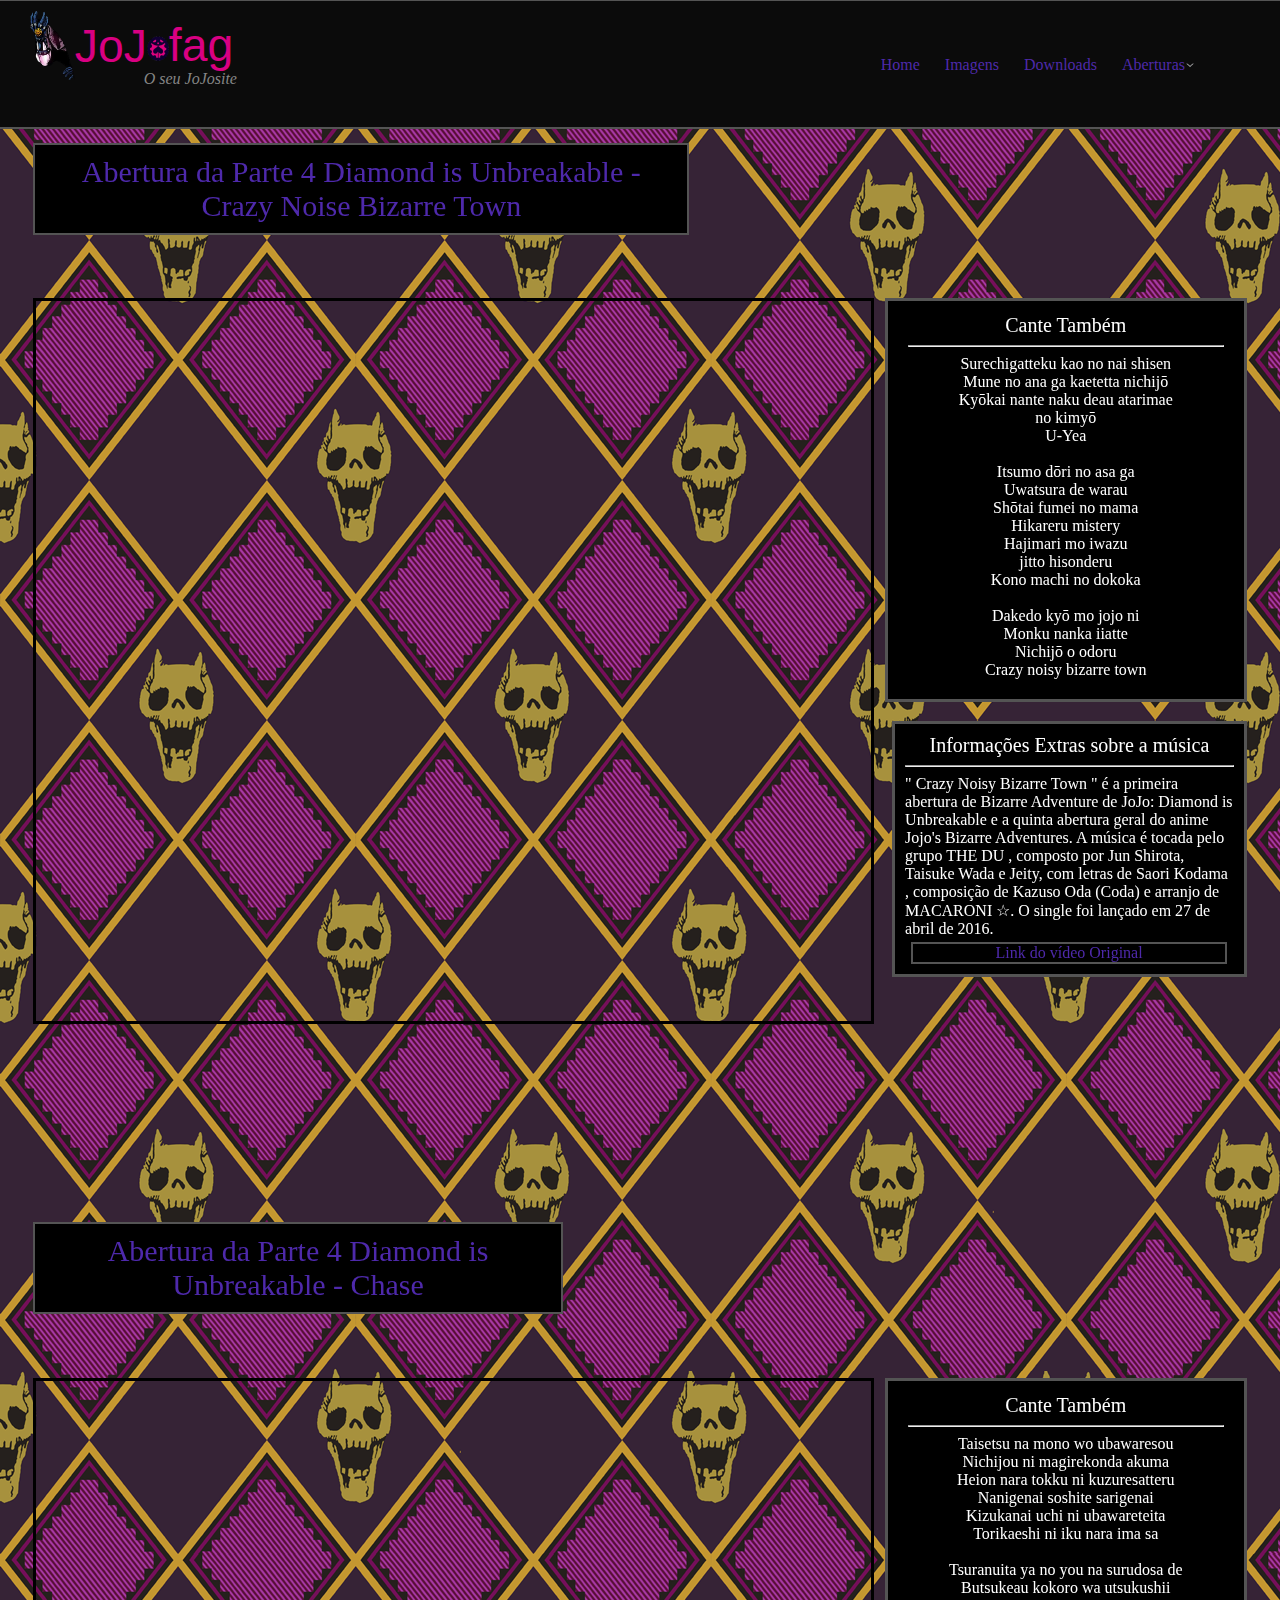
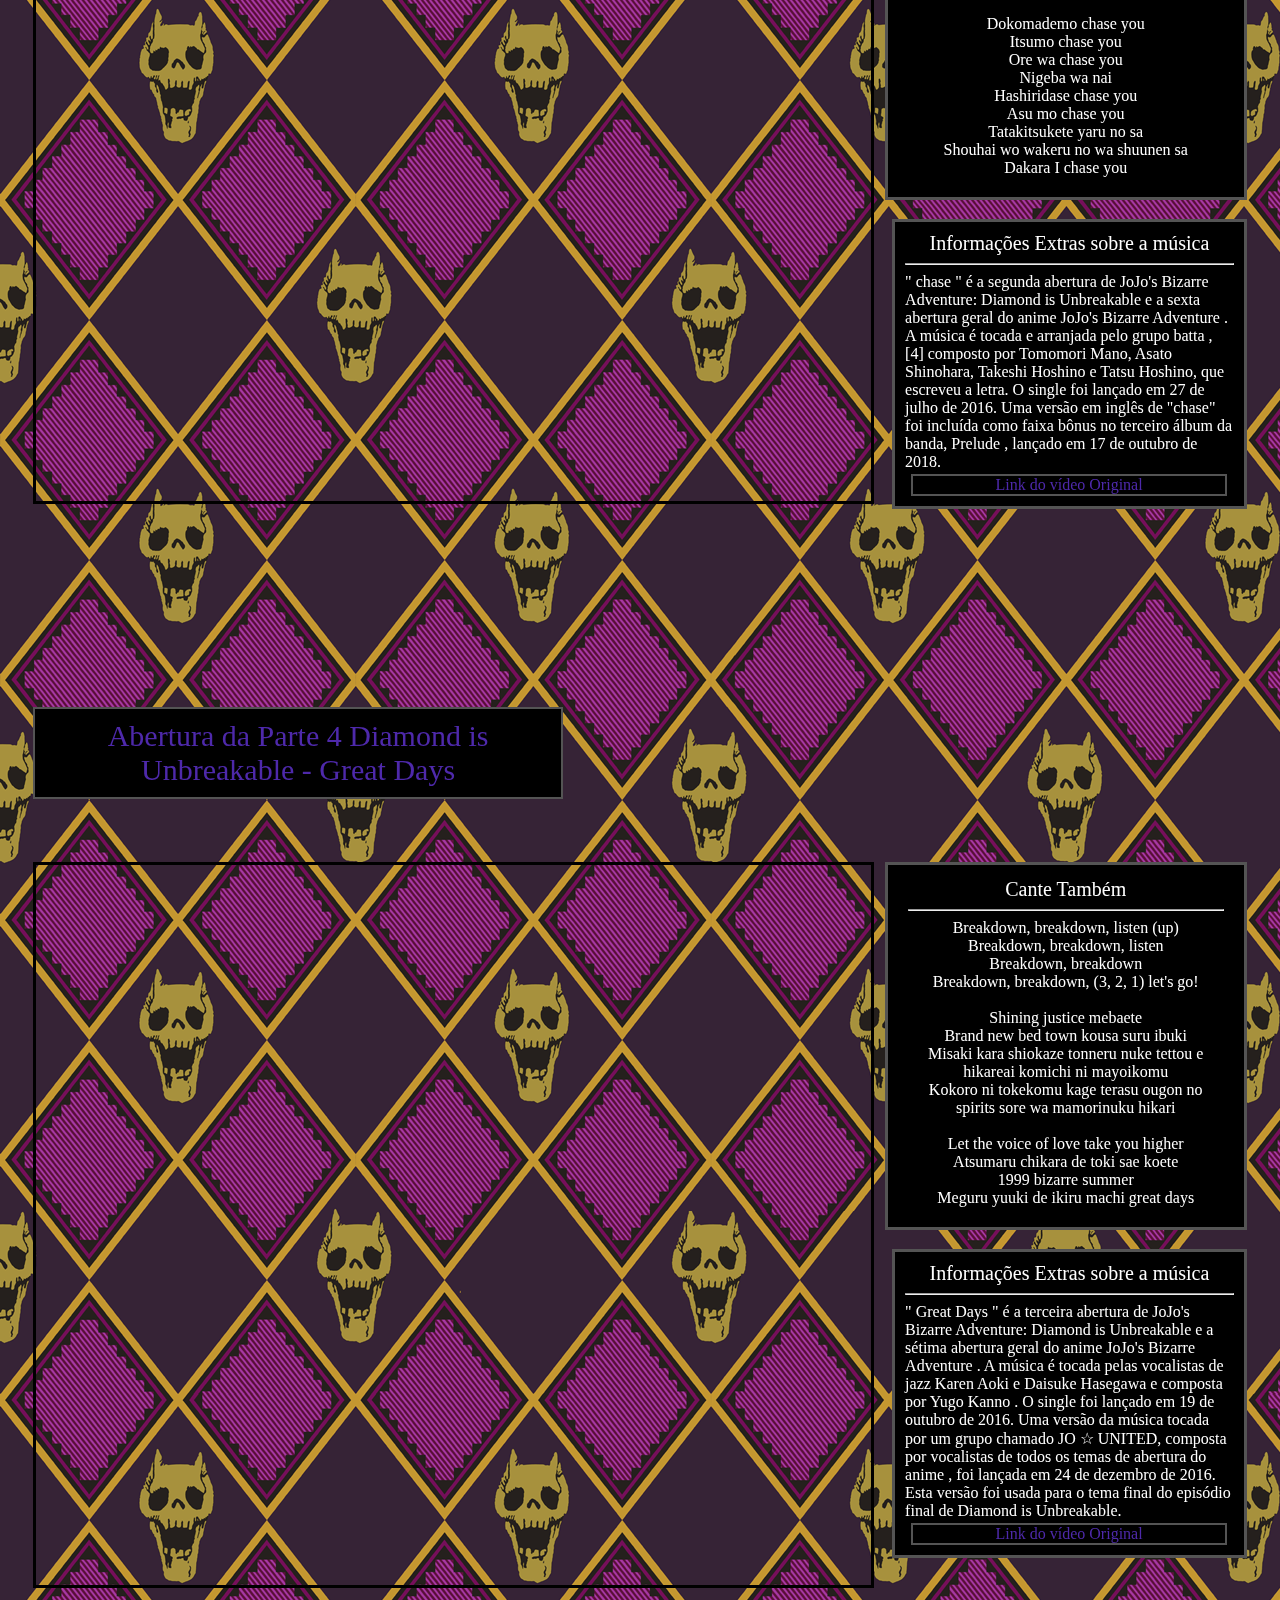
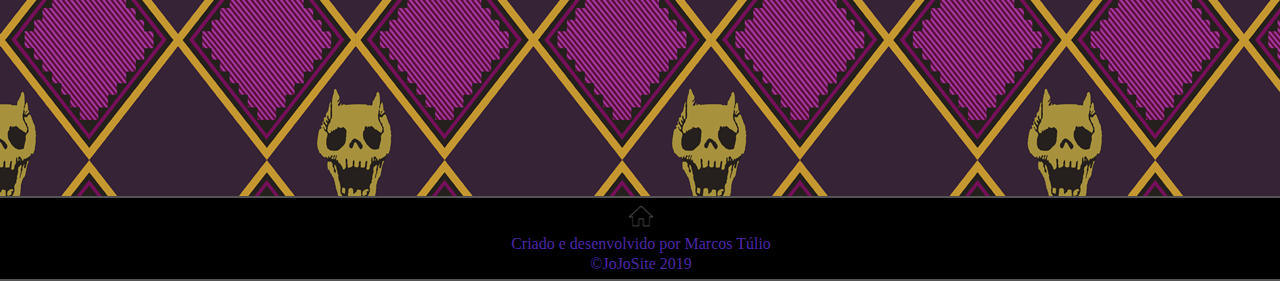
<file: season4.html>
<!DOCTYPE html>
<html lang="pt-br">
  <head>
    <meta charset="utf-8">
    <title>Aberturas da parte 4 - Jojofag</title>
    <link rel="stylesheet" href="estilo.css">
  </head>
  <body>
    <a name="home">s</a>
    <div id="menu">
      <img src="imagens/img3.png" id="logo">
      <span class="pa1">JoJ</span>
      <img src="imagens/img4.png" class="letra">
      <span class="rest">fag</span>
      <span class="cont">O seu JoJosite</span>
      <div id="link">
        <ul>
          <li><a class="bon" href="index.html">Home</a></li>
          <li><a class="bon" href="imagem.html">Imagens</a></li>
          <li><a class="bon" href="download.html">Downloads</a></li>
          <li><a class="bon" href="abertura.html">Aberturas<img src="imagens/seta.png" height="10px"/></a>
            <ul>
              <li><a href="season1&2.html">Season 1 & 2</a></li>
              <li><a href="season3.html">Season 3</a></li>
              <li><a href="season4.html">Season 4</a></li>
              <li><a href="season5.html">Season 5</a></li>
            </ul>
          </li>
        </ul>
      </div>
    </div>
    <br /><br /><br /><br />
    <div id="titlevid">Abertura da Parte 4 Diamond is Unbreakable - Crazy Noise Bizarre Town</div>
    <iframe id="video1" width="66%" height="720" src="https://www.youtube.com/embed/U-ZNfo_NlIU" frameborder="0" allow="accelerometer; autoplay; encrypted-media; gyroscope; picture-in-picture" allowfullscreen></iframe>
    <div id="letra1">
      <center class="sing1">Cante Também</center>
      <hr />
        <center>Surechigatteku kao no nai shisen<br />
        Mune no ana ga kaetetta nichijō<br />
        Kyōkai nante naku deau atarimae<br />
        no kimyō<br />
        U-Yea<br /><br />

        Itsumo dōri no asa ga<br />
        Uwatsura de warau<br />
        Shōtai fumei no mama<br />
        Hikareru mistery<br />
        Hajimari mo iwazu<br />
        jitto hisonderu<br />
        Kono machi no dokoka<br /><br />

        Dakedo kyō mo jojo ni<br />
        Monku nanka iiatte<br />
        Nichijō o odoru<br />
        Crazy noisy bizarre town</center>
      </div>
    <div id="desc1">
      <center class="sing">Informações Extras sobre a música</center>
      <hr />
      " Crazy Noisy Bizarre Town " é a primeira abertura de Bizarre Adventure de JoJo: Diamond is Unbreakable e a quinta abertura geral do anime Jojo's Bizarre Adventures. A música é tocada pelo grupo THE DU , composto por Jun Shirota, Taisuke Wada e Jeity, com letras de Saori Kodama , composição de Kazuso Oda (Coda) e arranjo de MACARONI ☆. O single foi lançado em 27 de abril de 2016.
      <br />
      <div id="linkvid">
        <a href="https://www.youtube.com/watch?v=U-ZNfo_NlIU&pbjreload=10">Link do vídeo Original</a>
      </div>
    </div>
    <br style="clear: both;" /><br style="clear: both;"/><br style="clear: both;"/><br style="clear: both;"/><br style="clear: both;" /><br style="clear: both;"/><br style="clear: both;"/><br style="clear: both;"/><br style="clear: both;" /><br style="clear: both;"/><br style="clear: both;"/><br style="clear: both;"/>
    <div id="titlevid2">Abertura da Parte 4 Diamond is Unbreakable - Chase</div>
    <iframe id="video2" width="66%" height="720" src="https://www.youtube.com/embed/TirrRV9zB2Q" frameborder="0" allow="accelerometer; autoplay; encrypted-media; gyroscope; picture-in-picture" allowfullscreen></iframe>
    <div id="letra1">
        <center class="sing1">Cante Também</center>
        <hr />
        <center>Taisetsu na mono wo ubawaresou<br />
        Nichijou ni magirekonda akuma<br />
        Heion nara tokku ni kuzuresatteru<br />
        Nanigenai soshite sarigenai<br />
        Kizukanai uchi ni ubawareteita<br />
        Torikaeshi ni iku nara ima sa<br /><br />

        Tsuranuita ya no you na surudosa de<br />
        Butsukeau kokoro wa utsukushii<br /><br />

        Dokomademo chase you<br />
        Itsumo chase you<br />
        Ore wa chase you<br />
        Nigeba wa nai<br />
        Hashiridase chase you<br />
        Asu mo chase you<br />
        Tatakitsukete yaru no sa<br />
        Shouhai wo wakeru no wa shuunen sa<br />
        Dakara I chase you</center>
        </div>
      <div id="desc1">
        <center class="sing">Informações Extras sobre a música</center>
        <hr />
        " chase " é a segunda abertura de JoJo's Bizarre Adventure: Diamond is Unbreakable e a sexta abertura geral do anime JoJo's Bizarre Adventure . A música é tocada e arranjada pelo grupo batta , [4] composto por Tomomori Mano, Asato Shinohara, Takeshi Hoshino e Tatsu Hoshino, que escreveu a letra. O single foi lançado em 27 de julho de 2016.

        Uma versão em inglês de "chase" foi incluída como faixa bônus no terceiro álbum da banda, Prelude , lançado em 17 de outubro de 2018.
        <br />
        <div id="linkvid">
          <a href="https://www.youtube.com/watch?v=TirrRV9zB2Q">Link do vídeo Original</a>
        </div>
      </div>
      <br style="clear: both;" /><br style="clear: both;"/><br style="clear: both;"/><br style="clear: both;"/><br style="clear: both;" /><br style="clear: both;"/><br style="clear: both;"/><br style="clear: both;"/><br style="clear: both;" /><br style="clear: both;"/><br style="clear: both;"/><br style="clear: both;"/>
        <div id="titlevid2">Abertura da Parte 4 Diamond is Unbreakable - Great Days</div>
        <iframe id="video2" width="66%" height="720" src="https://www.youtube.com/embed/oBiVN5T7dv8" frameborder="0" allow="accelerometer; autoplay; encrypted-media; gyroscope; picture-in-picture" allowfullscreen></iframe>
        <div id="letra1">
            <center class="sing1">Cante Também</center>
            <hr />
            <center>Breakdown, breakdown, listen (up)<br />
            Breakdown, breakdown, listen<br />
            Breakdown, breakdown<br />
            Breakdown, breakdown, (3, 2, 1) let's go!<br /><br />

            Shining justice mebaete<br />
            Brand new bed town kousa suru ibuki<br />
            Misaki kara shiokaze tonneru nuke tettou e hikareai komichi ni mayoikomu<br />
            Kokoro ni tokekomu kage terasu ougon no spirits sore wa mamorinuku hikari<br /><br />

            Let the voice of love take you higher<br />
            Atsumaru chikara de toki sae koete<br />
            1999 bizarre summer<br />
            Meguru yuuki de ikiru machi great days</center>
            </div>
            <div id="desc1">
              <center class="sing">Informações Extras sobre a música</center>
              <hr />
              " Great Days " é a terceira abertura de JoJo's Bizarre Adventure: Diamond is Unbreakable e a sétima abertura geral do anime JoJo's Bizarre Adventure . A música é tocada pelas vocalistas de jazz Karen Aoki e Daisuke Hasegawa e composta por Yugo Kanno . O single foi lançado em 19 de outubro de 2016.
              Uma versão da música tocada por um grupo chamado JO ☆ UNITED, composta por vocalistas de todos os temas de abertura do anime , foi lançada em 24 de dezembro de 2016. Esta versão foi usada para o tema final do episódio final de Diamond is Unbreakable.
              <br />
              <div id="linkvid">
                <a href="https://www.youtube.com/watch?v=oBiVN5T7dv8">Link do vídeo Original</a>
              </div>
            </div>
            <br style="clear: both;" /><br style="clear: both;"/><br style="clear: both;"/><br style="clear: both;"/><br style="clear: both;" /><br style="clear: both;"/><br style="clear: both;"/><br style="clear: both;"/><br style="clear: both;" /><br style="clear: both;"/><br style="clear: both;"/><br style="clear: both;"/>
            <div id="final1">
          <center><a href="#home"><img src="imagens/home.png" width="2%" /></a></center>
          <center>Criado e desenvolvido por Marcos Túlio</center>
          <center>©JoJoSite 2019</center>
      </div>
  </body>
</html>
</file>
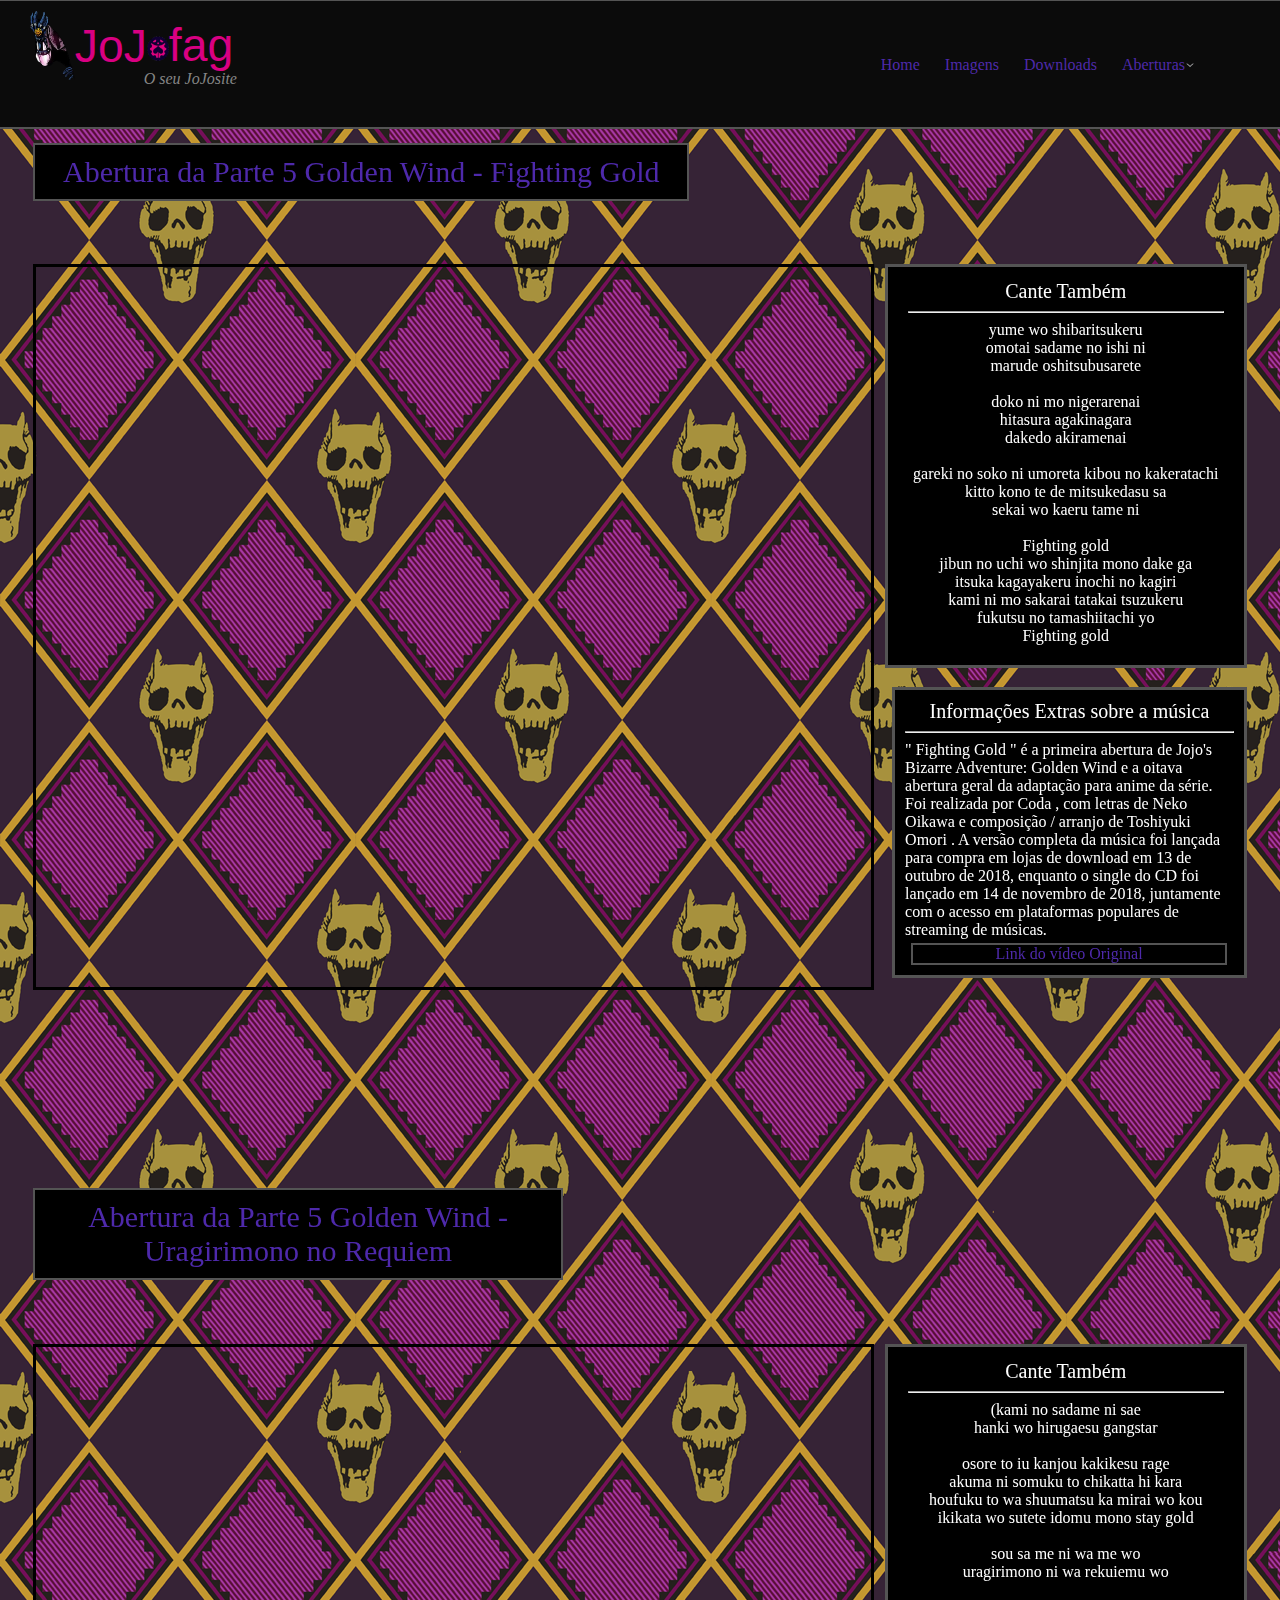
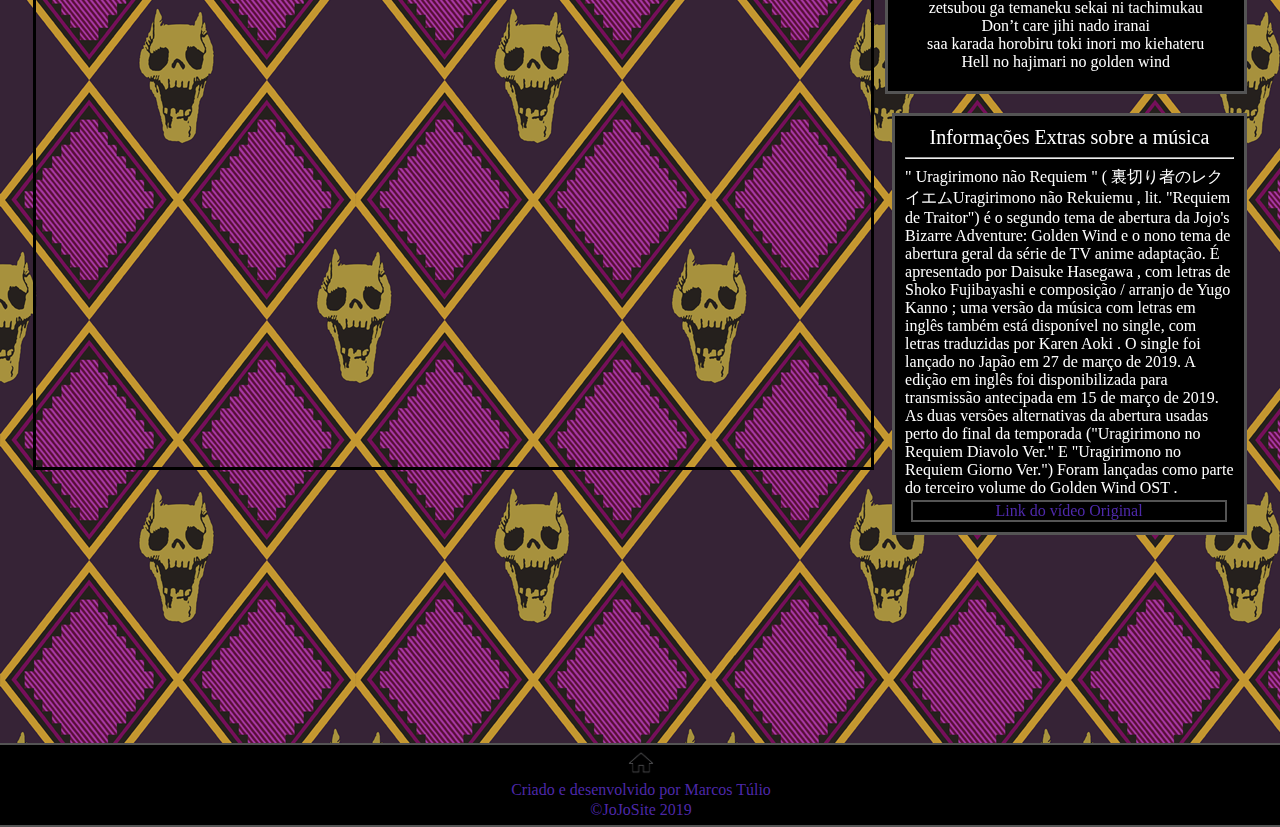
<file: season5.html>
<!DOCTYPE html>
<html lang="pt-br">
  <head>
    <meta charset="utf-8">
    <title>Aberturas da parte 5 - Jojofag</title>
    <link rel="stylesheet" href="estilo.css">
  </head>
  <body>
    <a name="home">s</a>
    <div id="menu">
      <img src="imagens/img3.png" id="logo">
      <span class="pa1">JoJ</span>
      <img src="imagens/img4.png" class="letra">
      <span class="rest">fag</span>
      <span class="cont">O seu JoJosite</span>
      <div id="link">
        <ul>
          <li><a class="bon" href="index.html">Home</a></li>
          <li><a class="bon" href="imagem.html">Imagens</a></li>
          <li><a class="bon" href="download.html">Downloads</a></li>
          <li><a class="bon" href="abertura.html">Aberturas<img src="imagens/seta.png" height="10px"/></a>
            <ul>
              <li><a href="season1&2.html">Season 1 & 2</a></li>
              <li><a href="season3.html">Season 3</a></li>
              <li><a href="season4.html">Season 4</a></li>
              <li><a href="season5.html">Season 5</a></li>
            </ul>
          </li>
        </ul>
      </div>
    </div>
    <br /><br /><br /><br />
    <div id="titlevid">Abertura da Parte 5 Golden Wind - Fighting Gold</div>
    <iframe id="video1" width="66%" height="720" src="https://www.youtube.com/embed/OchozLuSHM0" frameborder="0" allow="accelerometer; autoplay; encrypted-media; gyroscope; picture-in-picture" allowfullscreen></iframe>
    <div id="letra1">
      <center class="sing1">Cante Também</center>
      <hr />
      <center>yume wo shibaritsukeru<br />
      omotai sadame no ishi ni<br />
      marude oshitsubusarete<br /><br />
      
      doko ni mo nigerarenai<br />
      hitasura agakinagara<br />
      dakedo akiramenai<br /><br />
      
      gareki no soko ni umoreta kibou no kakeratachi<br />
      kitto kono te de mitsukedasu sa<br />
      sekai wo kaeru tame ni<br /><br />
      
      Fighting gold<br />
      jibun no uchi wo shinjita mono dake ga<br />
      itsuka kagayakeru inochi no kagiri<br />
      kami ni mo sakarai tatakai tsuzukeru<br />
      fukutsu no tamashiitachi yo<br />
      Fighting gold</center>
      </div>
    <div id="desc1">
      <center class="sing">Informações Extras sobre a música</center>
      <hr />
      " Fighting Gold " é a primeira abertura de Jojo's Bizarre Adventure: Golden Wind e a oitava abertura geral da adaptação para anime da série. Foi realizada por Coda , com letras de Neko Oikawa e composição / arranjo de Toshiyuki Omori .
      A versão completa da música foi lançada para compra em lojas de download em 13 de outubro de 2018, enquanto o single do CD foi lançado em 14 de novembro de 2018, juntamente com o acesso em plataformas populares de streaming de músicas.
      <br />
      <div id="linkvid">
        <a href="https://www.youtube.com/watch?v=OchozLuSHM0">Link do vídeo Original</a>
      </div>
    </div>
    <br style="clear: both;" /><br style="clear: both;"/><br style="clear: both;"/><br style="clear: both;"/><br style="clear: both;" /><br style="clear: both;"/><br style="clear: both;"/><br style="clear: both;"/><br style="clear: both;" /><br style="clear: both;"/><br style="clear: both;"/><br style="clear: both;"/>
    <div id="titlevid2">Abertura da Parte 5 Golden Wind - Uragirimono no Requiem</div>
    <iframe id="video2" width="66%" height="720" src="https://www.youtube.com/embed/YvxdNYsfRfg" frameborder="0" allow="accelerometer; autoplay; encrypted-media; gyroscope; picture-in-picture" allowfullscreen></iframe>
    <div id="letra1">
        <center class="sing1">Cante Também</center>
        <hr />
        <center>(kami no sadame ni sae<br />
        hanki wo hirugaesu gangstar<br /><br />
        
        osore to iu kanjou kakikesu rage<br />
        akuma ni somuku to chikatta hi kara<br />
        houfuku to wa shuumatsu ka mirai wo kou<br />
        ikikata wo sutete idomu mono stay gold<br /><br />
        
        sou sa me ni wa me wo<br />
        uragirimono ni wa rekuiemu wo<br /><br />
        
        zetsubou ga temaneku sekai ni tachimukau<br />
        Don’t care jihi nado iranai<br />
        saa karada horobiru toki inori mo kiehateru<br />
        Hell no hajimari no golden wind</center>
        </div>
      <div id="desc1">
        <center class="sing">Informações Extras sobre a música</center>
        <hr />
        " Uragirimono não Requiem " ( 裏切り者のレクイエムUragirimono não Rekuiemu , lit. "Requiem de Traitor") é o segundo tema de abertura da Jojo's Bizarre Adventure: Golden Wind e o nono tema de abertura geral da série de TV anime adaptação. É apresentado por Daisuke Hasegawa , com letras de Shoko Fujibayashi e composição / arranjo de Yugo Kanno ; uma versão da música com letras em inglês também está disponível no single, com letras traduzidas por Karen Aoki . O single foi lançado no Japão em 27 de março de 2019. A edição em inglês foi disponibilizada para transmissão antecipada em 15 de março de 2019. As duas versões alternativas da abertura usadas perto do final da temporada ("Uragirimono no Requiem Diavolo Ver." E "Uragirimono no Requiem Giorno Ver.") Foram lançadas como parte do terceiro volume do Golden Wind OST .
        <br />
        <div id="linkvid">
          <a href="https://www.youtube.com/watch?v=YvxdNYsfRfg">Link do vídeo Original</a>
        </div>
      </div>
      <br style="clear: both;" /><br style="clear: both;"/><br style="clear: both;"/><br style="clear: both;"/><br style="clear: both;" /><br style="clear: both;"/><br style="clear: both;"/><br style="clear: both;"/><br style="clear: both;" /><br style="clear: both;"/><br style="clear: both;"/><br style="clear: both;"/>
      <div id="final1">
          <center><a href="#home"><img src="imagens/home.png" width="2%" /></a></center>
          <center>Criado e desenvolvido por Marcos Túlio</center>
          <center>©JoJoSite 2019</center>
      </div>
  </body>
</html>
</file>
<file: estilo.css>
/*Configurações do Menu*/
a{
  text-decoration: none;
}
body{
  background-image: url(imagens/imgb.png);
  position: relative;
}
html{
  scroll-behavior: smooth;
}
#final1{
  clear: both;
  width: 100.95%;
  background-color: black;
  position: relative;
  bottom: -10px;
  right: -10px;
  left: -10px;
  padding: 5px;
  color: rgba(90, 47, 196, 0.87);
  border-top: 2px rgb(84, 84, 84) solid;
  border-bottom: 2px rgb(84, 84, 84) solid;
  line-height: 20px;
}
#final2{
  clear: both;
  width: 100.95%;
  background-color: black;
  position: relative;
  bottom: -1800px;
  right: -10px;
  left: -10px;
  padding: 5px;
  color: rgba(90, 47, 196, 0.87);
  border-top: 2px rgb(84, 84, 84) solid;
  border-bottom: 2px rgb(84, 84, 84) solid;
  line-height: 20px;
}
#final3{
  clear: both;
  width: 100.95%;
  background-color: black;
  position: relative;
  bottom: -1000px;
  right: -10px;
  left: -10px;
  padding: 5px;
  color: rgba(90, 47, 196, 0.87);
  border-top: 2px rgb(84, 84, 84) solid;
  border-bottom: 2px rgb(84, 84, 84) solid;
  line-height: 20px;
}
#menu{
  border-bottom: 2px rgb(84, 84, 84) solid;
  border-top: 1px rgb(84, 84, 84) solid;
  width: 100%;
  height: 14%;
  position: fixed;
  top: 0px;
  left: 0px;
  background-color: rgb(11, 11, 11);
}
#menu ul{
  padding: 0px;
  margin:0px;
  list-style: none;
}
#menu ul li{
  float: left;
  position: relative;
}
#menu ul li a{
  display: inline-block;
  text-decoration: none;
  color: rgb(255, 0, 0);
  padding: 5px 10px;
  background-color: rgb(11, 11, 11);
}
#menu ul li ul{
  display: none;
  position: absolute;
}
#menu ul li ul li a{
  width: 120px;
}
#menu ul li ul li a:hover{
  background-color: rgb(172, 172, 172);
}
#menu li:hover ul{
  display: block;
}
#logo{
  width: 3.5%;
  margin-top: 0.8%;
  margin-left: 30px;
  float: left;
  background-color: rgb(11, 11, 11);
}
.pa1{
  float: left;
  margin-top: 1.4%;
  font-size: 290%;
  font-family: arial;
  color: rgb(217, 0, 130);
}
.letra{
  width: 1.7%;
  float: left;
  margin-top: 35px;
  background-color: rgb(11, 11, 11);
}
.rest{
  float: left;
  margin-top: 1.3%;
  font-size: 290%;
  font-family: arial;
  color: rgb(217, 0, 130);
}
.cont{
  position: relative;
  top: 55%;
  right: 7%;
  font-style: italic;
  color: rgba(134, 134, 134, 1);
}
#link{
  color: white;
  float: right;
  position: relative;
  right: 70px;
  top: 40%;
  padding: 0px 0px 10px 0px;
}
.bon{
  margin-right: 5px;
  padding: 9px;
}
#link a:link{
  color: rgba(90, 47, 196, 0.87);
}
#link a:hover{
  background-color: black;
}
#link a:visited{
  color: rgba(90, 47, 196, 0.87);
}
#link a:active{
  color: rgba(8, 87, 131, 0.8);
}
/* Configurações da Página Imagens */
#opç{
  border: 2px rgb(84, 84, 84) solid;
  width: 18%;
  height: 55%;
  margin-top: 9%;
  margin-left: 7px;
  float: left;
  position: fixed;
  background-color: black;
  list-style: none;
}
.an1{
  margin-top: 10%;
  margin-right: 10px;
  margin-left: -30px;
  padding: 5px;
  background-color: rgb(23, 23, 23);
  font-size: 110%;
}
.an{
  margin-top: 2px;
  margin-left: -30px;
  margin-right: 10px;
  padding: 5px;
  background-color: rgb(23, 23, 23);
  font-size: 110%;
}
#galeria{
  width: 89%;
  height: 3880px;
  float: left;
  margin-top: 140px;
  margin-left: 21%;
}
.titulo{
  height: 10px;
  text-align: center;
  padding: 20px;
}
.mg{
  font-size: 150%;
  font-family: monospace;
  color: white;
}
#opç a:link{
  color: rgba(5, 143, 180, 0.8);
}
#opç a:visited{
  color: rgba(5, 143, 180, 0.8);
}
.img{
  margin-left: 3px;
  margin-bottom: 3px;
  width: 21%;
  height: 8%;
  float: left;
  background-color: black;
  padding: 4px;
  padding-right: 0px;
}
.exp{
  margin-top: 5px;
  text-align: center;
  font-size: 15px;
  font-family: fantasy;
  color: gray;
}
.tg1{
  width: 10%;
  margin-left: 3px;
  margin-top: 4px;
  margin-bottom: 4px;
  margin-right: 870px;
  padding-left: 80px;
  padding-top: 2px;
  padding-bottom: 2px;
  font-family: monospace;
  font-size: 15px;
  color: white;
  border: 2px rgb(84, 84, 84) solid;
  background-color: black;
}
.tg2{
  width: 10%;
  margin-left: 3px;
  margin-top: 38%;
  margin-bottom: 4px;
  margin-right: 870px;
  padding-left: 80px;
  padding-top: 2px;
  padding-bottom: 2px;
  font-family: monospace;
  font-size: 15px;
  color: white;
  border: 2px rgb(84, 84, 84) solid;
  background-color: black;
}
.tg3{
  width: 10%;
  margin-left: 3px;
  margin-top: 39.5%;
  margin-bottom: 4px;
  margin-right: 870px;
  padding-left: 80px;
  padding-top: 2px;
  padding-bottom: 2px;
  font-family: monospace;
  font-size: 15px;
  color: white;
  border: 2px rgb(84, 84, 84) solid;
  background-color: black;
}
.bar{
  width: 95%;
}
/* Configurações da Página Abertura 1 & 2*/
#video1{
  margin-top: 5%;
  margin-left: 2%;
  float: left;
  border: 3px black solid;
  transition: border 1s;
}
#letra1{
  border: rgb(84, 84, 84) solid;
  width: 25%;
  height: 200%;
  margin-top: 5%;
  float: right;
  margin-right: 2%;
  background-color: black;
  color: white;
  padding: 20px;
}
#desc1{
  border: rgb(84, 84, 84) solid;
  float: right;
  margin-top: 1.5%;
  margin-right: 2%;
  height: 10%;
  width: 26%;
  color: white;
  background-color: black;
  padding: 10px;
}
.singtb{
  text-align: center;
}
.sing{
  font-size: 20px;
}
.sing1{
  font-size: 20px;
  margin-top: -7px;
}
#video2{
  margin-top: 5%;
  margin-left: 2%;
  float: left;
  border: 3px black solid;
  transition: border 1s;
}
#titlevid{
  background-color: #000000;
  width: 50%;
  height: 10%;
  margin-top: 5%;
  margin-left: 2%;
  padding: 10px;
  font-size: 30px;
  font-family: "times new roman";
  color: rgba(90, 47, 196, 0.87);
  text-align: center;
  border: 2px  rgb(84, 84, 84) solid;
}
#titlevid2{
  background-color: #000000;
  width: 40%;
  height: 10%;
  margin-left: 2%;
  padding: 10px;
  font-size: 30px;
  font-family: "times new roman";
  color: rgba(90, 47, 196, 0.87);
  text-align: center;
  border: 2px  rgb(84, 84, 84) solid;
}
#linkvid{
  width: 95%;
  height: 100%;
  float: right;
  background-color: #000000;
  border: 2px  rgb(84, 84, 84) solid;
  margin-top: 1%;
  margin-right: 2%;
  text-align: center;
}
#linkvid a:link{
  color: rgba(90, 47, 196, 0.87);
}
</file>
